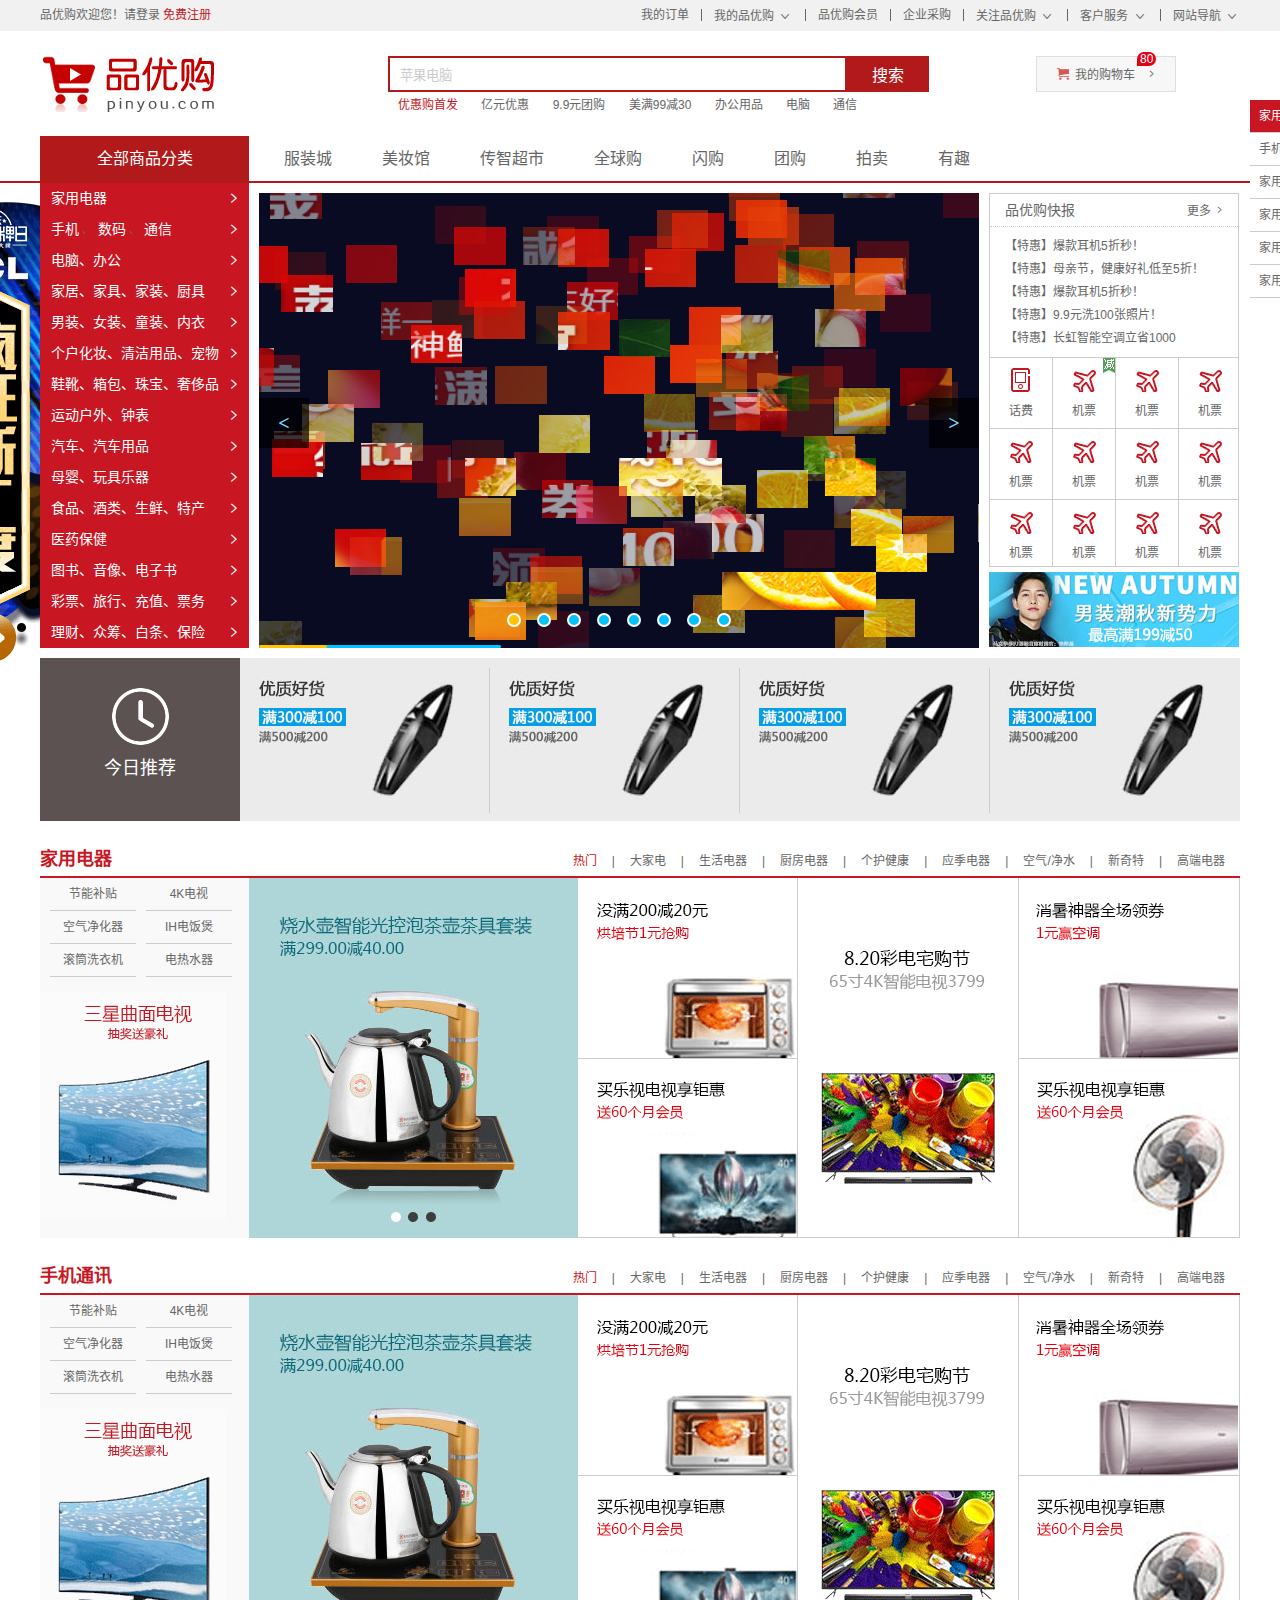
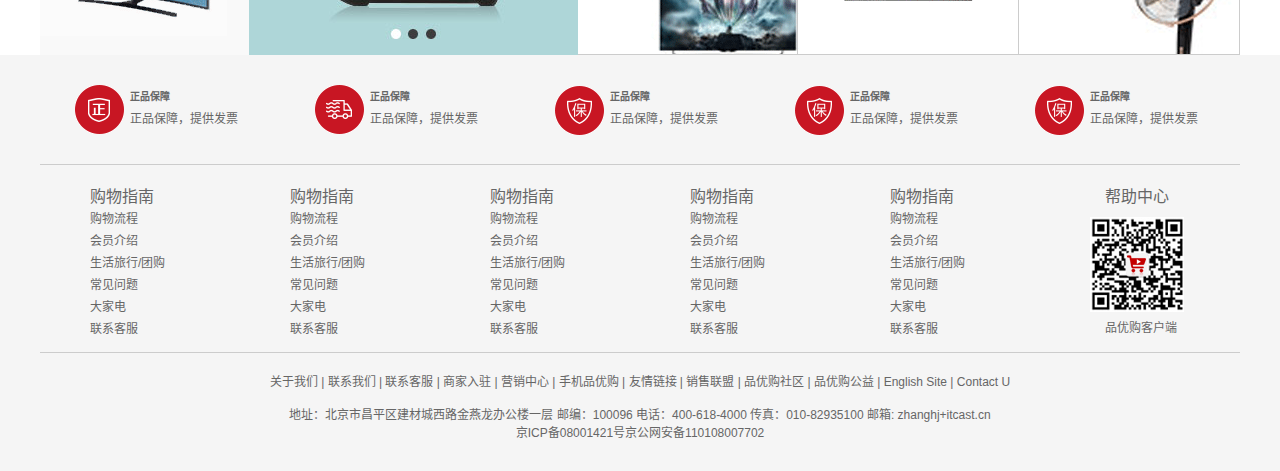
<file: index.html>
<!DOCTYPE html>
<html lang="zh-CN">
<head>
	<meta charset="UTF-8">
	<title>品优购-综合网购首选-正品低价、品质保障、配送及时、轻松购物！</title>
	<meta name="description" content="品优购JD.COM-专业的综合网上购物商城,销售家电、数码通讯、电脑、家居百货、服装服饰、母婴、图书、食品等数万个品牌优质商品.便捷、诚信的服务，为您提供愉悦的网上购物体验!" />
	<meta name="Keywords" content="网上购物,网上商城,手机,笔记本,电脑,MP3,CD,VCD,DV,相机,数码,配件,手表,存储卡,品优购" />
	<!-- 引入facicon.ico网页图标 -->
	<link rel="shortcut icon" href="favicon.ico"  type="image/x-icon"/>    
	<!-- 引入css 初始化的css 文件 -->
	<link rel="stylesheet" href="css/base.css">
	<!-- 引入公共样式的css 文件 -->
	<link rel="stylesheet" href="css/common.css">
	<!-- 引入 首页的css文件 -->
	<link rel="stylesheet" href="css/index.css">
	<!-- 引入JQery的CSS文件 -->
	<link rel="stylesheet" href="css/style.css">
	<!-- 引入 动画JS-->
	<script src="js/animate.js"></script>

	<script type="text/javascript" src="js/main.js"></script>   
	<!-- 引入 JS-->
	<script src="js/index.js"></script>

	  
</head>
<body>
	<!-- 顶部快捷导航start -->
	<div class="shortcut">
		<div class="w">
			<div class="fl">
				<ul>
					<li>品优购欢迎您！ </li>
					<li> 
						<a href="#">请登录</a>
						<a href="register.html" class="style-red">免费注册</a>
					</li>
				</ul>
			</div>
			<div class="fr">
				<ul>
					<li><a href="#">我的订单</a></li>
					<li class="spacer"></li>
					<li>
						<a href="#">我的品优购</a>
						<i class="icomoon"></i>
					</li>
					<li class="spacer"></li>
					<li><a href="#">品优购会员</a></li>
					<li class="spacer"></li>
					<li><a href="#">企业采购</a></li>
					<li class="spacer"></li>
					<li><a href="#">关注品优购</a> <i class="icomoon"></i></li>
					<li class="spacer"></li>
					<li><a href="#">客户服务</a> <i class="icomoon"></i></li>
					<li class="spacer"></li>
					<li><a href="#">网站导航</a> <i class="icomoon"></i></li>
				</ul>
			</div>
		</div>
	</div>
	<!-- 顶部快捷导航end  -->
	<!-- header制作 -->
	<div class="header w">
		<!-- logo -->
		<div class="logo">
			<h1>
				<a href="index.html" title="品优购">品优购</a>
			</h1>
		</div>
		<!-- search -->
		<div class="search">
			<input type="text" class="text" value="苹果电脑" id="ipt">
			<button class="btn">搜索</button>
		</div>
		<!-- hotwrods -->
		<div class="hotwrods">
			<a href="#" class="style-red">优惠购首发</a>
			<a href="#">亿元优惠</a>
			<a href="#">9.9元团购</a>
			<a href="#">美满99减30</a>
			<a href="#">办公用品</a>
			<a href="#">电脑</a>
			<a href="#">通信</a>                         
		</div>
		<div class="shopcar">
			<i class="car"> </i>我的购物车 <i class="arrow">  </i>  
			<i class="count">80</i>
		</div>
	</div>
	<!-- header 结束 -->
	<!-- nav start -->
	<div class="nav">
		<div class="w">
			<div class="dropdown fl">
				<div class="dt"> 全部商品分类 </div>
				<div class="dd">  
					<ul>
						<li class="menu_item"><a href="#">家用电器</a>  <i>  </i>  </li>
						<li class="menu_item">
						    <a href="list.html">手机</a>   、
						    <a href="#">数码</a>   、
						    <a href="#">通信</a>   
							<i>  </i>  
						</li>
						<li class="menu_item"><a href="#">电脑、办公</a>  <i>  </i>  </li>
						<li class="menu_item"><a href="#">家居、家具、家装、厨具</a>  <i>  </i>  </li>
						<li class="menu_item"><a href="#">男装、女装、童装、内衣</a>  <i>  </i>  </li>
						<li class="menu_item"><a href="#">个户化妆、清洁用品、宠物</a>  <i>  </i>  </li>
						<li class="menu_item"><a href="#">鞋靴、箱包、珠宝、奢侈品</a>  <i>  </i>  </li>		
						<li class="menu_item"><a href="#">运动户外、钟表</a>  <i>  </i>  </li>
						<li class="menu_item"><a href="#">汽车、汽车用品</a>  <i>  </i>  </li>
						<li class="menu_item"><a href="#">母婴、玩具乐器</a>  <i>  </i>  </li>
						<li class="menu_item"><a href="#">食品、酒类、生鲜、特产</a>  <i>  </i>  </li>
						<li class="menu_item"><a href="#">医药保健</a>  <i>  </i>  </li>
						<li class="menu_item"><a href="#">图书、音像、电子书</a>  <i> </i>  </li>
						<li class="menu_item"><a href="#">彩票、旅行、充值、票务</a>  <i> </i>  </li>
						<li class="menu_item"><a href="#">理财、众筹、白条、保险</a>  <i>  </i>  </li>
					</ul>
				 </div>
			</div>
			<!-- 右侧导航 -->
			<div class="navitems fl">
				<ul>
					<li><a href="#">服装城</a></li>
					<li><a href="#">美妆馆</a></li>
					<li><a href="#">传智超市</a></li>
					<li><a href="#">全球购</a></li>
					<li><a href="#">闪购</a></li>
					<li><a href="#">团购</a></li>
					<li><a href="#">拍卖</a></li>
					<li><a href="#">有趣</a></li>
				</ul>                                                
			</div>
		</div>
	</div>
	<!-- nav end  -->
    <!-- main 模块 -->
    <div class="w main-ad">
    	<div class="ad-l">
    		<a href="#"><img src="upload/ad-l.png" alt=""></a>
    		<div class="ad-r"></div>
    	</div>


     	 <div class="main">

     	 	 <div class="focus fl" id="focus">
     	 	 	<div class="banner" id="banner1">
				  <div class="banner-view"></div>
				  <div class="banner-btn"></div>
				  <div class="banner-number"></div>
				  <div class="banner-progres"></div>
				</div>

     	 	 </div>
     	 	 <div class="newsflash fr">
     	 	 	<div class="news">
     	 	 		<div class="news-hd">
     	 	 			品优购快报
     	 	 			<a href="#">更多</a>
     	 	 		</div>
     	 	 		<div class="news-bd">
     	 	 			<ul>
     	 	 				<li><a href="#">【特惠】爆款耳机5折秒！</a></li>
     	 	 				<li><a href="#">【特惠】母亲节，健康好礼低至5折！</a></li>
     	 	 				<li><a href="#">【特惠】爆款耳机5折秒！</a></li>
     	 	 				<li><a href="#">【特惠】9.9元洗100张照片！</a></li>
     	 	 				<li><a href="#">【特惠】长虹智能空调立省1000</a></li>
     	 	 			</ul>
     	 	 		</div>
     	 	 	</div>
     	 	 	<div class="lifeservice">
     	 	 		<ul>
  						<li>
  							<a href="#">
  								<i class="service_ico service_ico_huafei"></i>
  								<p>话费</p>
  							</a>
  						</li>
  						<li>
  							<a href="#">
  								<i class="service_ico service_ico_feiji"></i>
  								<p>机票</p>
  							</a>
  							<span class="hot"></span>
  						</li>
  						<li>
  							<a href="#">
  								<i class="service_ico service_ico_feiji"></i>
  								<p>机票</p>
  							</a>
  						</li>
  						<li>
  							<a href="#">
  								<i class="service_ico service_ico_feiji"></i>
  								<p>机票</p>
  							</a>
  						</li>
  						<li>
  							<a href="#">
  								<i class="service_ico service_ico_feiji"></i>
  								<p>机票</p>
  							</a>
  						</li>
  						<li>
  							<a href="#">
  								<i class="service_ico service_ico_feiji"></i>
  								<p>机票</p>
  							</a>
  						</li>
  						<li>
  							<a href="#">
  								<i class="service_ico service_ico_feiji"></i>
  								<p>机票</p>
  							</a>
  						</li>
  						<li>
  							<a href="#">
  								<i class="service_ico service_ico_feiji"></i>
  								<p>机票</p>
  							</a>
  						</li>
  						<li>
  							<a href="#">
  								<i class="service_ico service_ico_feiji"></i>
  								<p>机票</p>
  							</a>
  						</li>
  						<li>
  							<a href="#">
  								<i class="service_ico service_ico_feiji"></i>
  								<p>机票</p>
  							</a>
  						</li>
  						<li>
  							<a href="#">
  								<i class="service_ico service_ico_feiji"></i>
  								<p>机票</p>
  							</a>
  						</li>
  						<li>
  							<a href="#">
  								<i class="service_ico service_ico_feiji"></i>
  								<p>机票</p>
  							</a>
  						</li>
     	 	 		</ul>
     	 	 	</div>
     	 	 	<div class="bargain">
     	 	 		<img src="upload/bargain.jpg" alt="">
     	 	 	</div>
     	 	 </div>
     	 </div>
    </div>

    <!-- 推荐服务模块 start -->
	<div class="recommend w">
		<div class="recom-hd fl">
			<img src="img/clock.png" alt="">
			<h3>今日推荐</h3>
		</div>
		<div class="recom-bd fl">
			<ul>
				<li>
					<a href="#">
						<img src="upload/pic.jpg" alt="">
					</a>
				</li>
				<li>
					<a href="#">
						<img src="upload/pic.jpg" alt="">
					</a>
				</li>
				<li>
					<a href="#">
						<img src="upload/pic.jpg" alt="">
					</a>
				</li>
				<li class="last">
					<a href="#">
						<img src="upload/pic.jpg" alt="">
					</a>
				</li>
				
			</ul>
		</div>
	</div>
    <!-- 推荐服务模块 end -->
	
	<!-- 楼层区 start -->
	<div class="floor">
		<div class="jiadian w">
			<div class="box-hd">
				<h3>家用电器</h3>
				<div class="tab-list">
					<ul>
						<li><a href="#" class="style-red">热门</a>|</li>
						<li><a href="#">大家电</a>|</li>
						<li><a href="#">生活电器</a>|</li>
						<li><a href="#">厨房电器</a>|</li>
						<li><a href="#">个护健康</a>|</li>
						<li><a href="#">应季电器</a>|</li>
						<li><a href="#">空气/净水</a>|</li>
						<li><a href="#">新奇特</a>|</li>
						<li><a href="#">高端电器</a></li>
					</ul>
				</div>
			</div>
			<div class="box-bd">
				<ul class="tab-con">
					<li class="w209">
						<ul class="tab-con-list">
							<li>
								<a href="#">节能补贴</a>
							</li>
							<li>
								<a href="#">4K电视</a>
							</li>
							<li>
								<a href="#">空气净化器</a>
							</li>
							<li>
								<a href="#">IH电饭煲</a>
							</li>
							<li>
								<a href="#">滚筒洗衣机</a>
							</li>
							<li>
								<a href="#">电热水器</a>
							</li>
						</ul>
						<img src="upload/floor-1-1.png" alt="">
					</li>
					<li class="w329">
						<img src="upload/pic1.jpg" alt="">
					</li>
					<li class="w219">
						<div class="tab-con-item">
							<a href="#">
								<img src="upload/floor-1-2.png" alt="">
							</a>
						</div>
						<div class="tab-con-item">
							<a href="#">
								<img src="upload/floor-1-3.png" alt="">
							</a>
						</div>
					</li>
					<li class="w220">
						<div class="tab-con-item">
							<a href="#">
								<img src="upload/floor-1-4.png" alt="">
							</a>
						</div>
					</li>
					<li class="w220">
						<div class="tab-con-item">
							<a href="#">
								<img src="upload/floor-1-5.png" alt="">
							</a>
						</div>
						<div class="tab-con-item">
							<a href="#">
								<img src="upload/floor-1-6.png" alt="">
							</a>
						</div>
					</li>
				</ul>
				<!-- <ul class="tab-con">
					<li>1</li>
					<li>2</li>
					<li>3</li>
					<li>4</li>
					<li>5</li>
				</ul> -->
			</div>
		</div>
		<div class="shouji w">
			<div class="box-hd">
				<h3>手机通讯</h3>
				<div class="tab-list">
					<ul>
						<li><a href="#" class="style-red">热门</a>|</li>
						<li><a href="#">大家电</a>|</li>
						<li><a href="#">生活电器</a>|</li>
						<li><a href="#">厨房电器</a>|</li>
						<li><a href="#">个护健康</a>|</li>
						<li><a href="#">应季电器</a>|</li>
						<li><a href="#">空气/净水</a>|</li>
						<li><a href="#">新奇特</a>|</li>
						<li><a href="#">高端电器</a></li>
					</ul>
				</div>
			</div>
			<div class="box-bd">
				<ul class="tab-con">
					<li class="w209">
						<ul class="tab-con-list">
							<li>
								<a href="#">节能补贴</a>
							</li>
							<li>
								<a href="#">4K电视</a>
							</li>
							<li>
								<a href="#">空气净化器</a>
							</li>
							<li>
								<a href="#">IH电饭煲</a>
							</li>
							<li>
								<a href="#">滚筒洗衣机</a>
							</li>
							<li>
								<a href="#">电热水器</a>
							</li>
						</ul>
						<img src="upload/floor-1-1.png" alt="">
					</li>
					<li class="w329">
						<img src="upload/pic1.jpg" alt="">
					</li>
					<li class="w219">
						<div class="tab-con-item">
							<a href="#">
								<img src="upload/floor-1-2.png" alt="">
							</a>
						</div>
						<div class="tab-con-item">
							<a href="#">
								<img src="upload/floor-1-3.png" alt="">
							</a>
						</div>
					</li>
					<li class="w220">
						<div class="tab-con-item">
							<a href="#">
								<img src="upload/floor-1-4.png" alt="">
							</a>
						</div>
					</li>
					<li class="w220">
						<div class="tab-con-item">
							<a href="#">
								<img src="upload/floor-1-5.png" alt="">
							</a>
						</div>
						<div class="tab-con-item">
							<a href="#">
								<img src="upload/floor-1-6.png" alt="">
							</a>
						</div>
					</li>
				</ul>
				<!-- <ul class="tab-con">
					<li>1</li>
					<li>2</li>
					<li>3</li>
					<li>4</li>
					<li>5</li>
				</ul> -->
			</div>
		</div>
	</div>
	<!-- 楼层区 end -->
	<!-- 固定电梯导航 -->
	<div class="fixedtool">
		<ul>
			<li class="current">家用电器</li>
			<li>手机通讯</li>
			<li>家用电器</li>
			<li>家用电器</li>
			<li>家用电器</li>
			<li>家用电器</li>
		</ul>
	</div>
	<!-- footer start -->
	<div class="footer">
		<div class="w">
			 <!-- mod_service -->
			 <div class="mod_service">
			 	<ul>
			 		<li>
			 			<i class="mod-service-icon mod_service_zheng"></i>
			 			<div class="mod_service_tit">
			 				<h5>正品保障</h5>
			 				<p>正品保障，提供发票</p>
			 			</div>
			 		</li>
			 		<li>
			 			<i class="mod-service-icon mod_service_kuai"></i>
			 			<div class="mod_service_tit">
			 				<h5>正品保障</h5>
			 				<p>正品保障，提供发票</p>
			 			</div>
			 		</li>
			 		<li>
			 			<i class="mod-service-icon mod_service_bao"></i>
			 			<div class="mod_service_tit">
			 				<h5>正品保障</h5>
			 				<p>正品保障，提供发票</p>
			 			</div>
			 		</li>
			 		<li>
			 			<i class="mod-service-icon mod_service_bao"></i>
			 			<div class="mod_service_tit">
			 				<h5>正品保障</h5>
			 				<p>正品保障，提供发票</p>
			 			</div>
			 		</li>
			 		<li>
			 			<i class="mod-service-icon mod_service_bao"></i>
			 			<div class="mod_service_tit">
			 				<h5>正品保障</h5>
			 				<p>正品保障，提供发票</p>
			 			</div>
			 		</li>		
			 	</ul>
			 </div>
			 <!-- mod_help -->
			 <div class="mod_help">
			 	<dl class="mod_help_item">
			 		<dt>购物指南</dt>
			 		<dd> <a href="#">购物流程 </a></dd>
			 		<dd> <a href="#">会员介绍 </a></dd>
			 		<dd> <a href="#">生活旅行/团购 </a></dd>
			 		<dd> <a href="#">常见问题 </a></dd>
			 		<dd> <a href="#">大家电 </a></dd>
			 		<dd> <a href="#">联系客服 </a></dd>
			 	</dl>
			 	<dl class="mod_help_item">
			 		<dt>购物指南</dt>
			 		<dd> <a href="#">购物流程 </a></dd>
			 		<dd> <a href="#">会员介绍 </a></dd>
			 		<dd> <a href="#">生活旅行/团购 </a></dd>
			 		<dd> <a href="#">常见问题 </a></dd>
			 		<dd> <a href="#">大家电 </a></dd>
			 		<dd> <a href="#">联系客服 </a></dd>
			 	</dl>
			 	<dl class="mod_help_item">
			 		<dt>购物指南</dt>
			 		<dd> <a href="#">购物流程 </a></dd>
			 		<dd> <a href="#">会员介绍 </a></dd>
			 		<dd> <a href="#">生活旅行/团购 </a></dd>
			 		<dd> <a href="#">常见问题 </a></dd>
			 		<dd> <a href="#">大家电 </a></dd>
			 		<dd> <a href="#">联系客服 </a></dd>
			 	</dl>
			 	<dl class="mod_help_item">
			 		<dt>购物指南</dt>
			 		<dd> <a href="#">购物流程 </a></dd>
			 		<dd> <a href="#">会员介绍 </a></dd>
			 		<dd> <a href="#">生活旅行/团购 </a></dd>
			 		<dd> <a href="#">常见问题 </a></dd>
			 		<dd> <a href="#">大家电 </a></dd>
			 		<dd> <a href="#">联系客服 </a></dd>
			 	</dl>
			 	<dl class="mod_help_item">
			 		<dt>购物指南</dt>
			 		<dd> <a href="#">购物流程 </a></dd>
			 		<dd> <a href="#">会员介绍 </a></dd>
			 		<dd> <a href="#">生活旅行/团购 </a></dd>
			 		<dd> <a href="#">常见问题 </a></dd>
			 		<dd> <a href="#">大家电 </a></dd>
			 		<dd> <a href="#">联系客服 </a></dd>
			 	</dl>
			 	<dl class="mod_help_item mod_help_app">
			 		<dt>帮助中心</dt>
			 		<dd> 
						<img src="upload/erweima.png" alt="">
						<p>品优购客户端</p>
			 		</dd>	
			 	</dl>
			 </div>

			 <!-- mod_copyright  -->
			 <div class="mod_copyright">
			 	<p class="mod_copyright_links">
			 		关于我们  |  联系我们  |  联系客服  |  商家入驻  |  营销中心  |  手机品优购  |  友情链接  |  销售联盟  |  品优购社区  |  品优购公益  |  English Site  |  Contact U
			 	</p>
			 	<p class="mod_copyright_info">
			 		地址：北京市昌平区建材城西路金燕龙办公楼一层 邮编：100096 电话：400-618-4000 传真：010-82935100 邮箱: zhanghj+itcast.cn  <br>
          京ICP备08001421号京公网安备110108007702
			 	</p>
			 </div>
		</div>
	</div>
	<!-- footer end -->
</body>
</html>
</file>
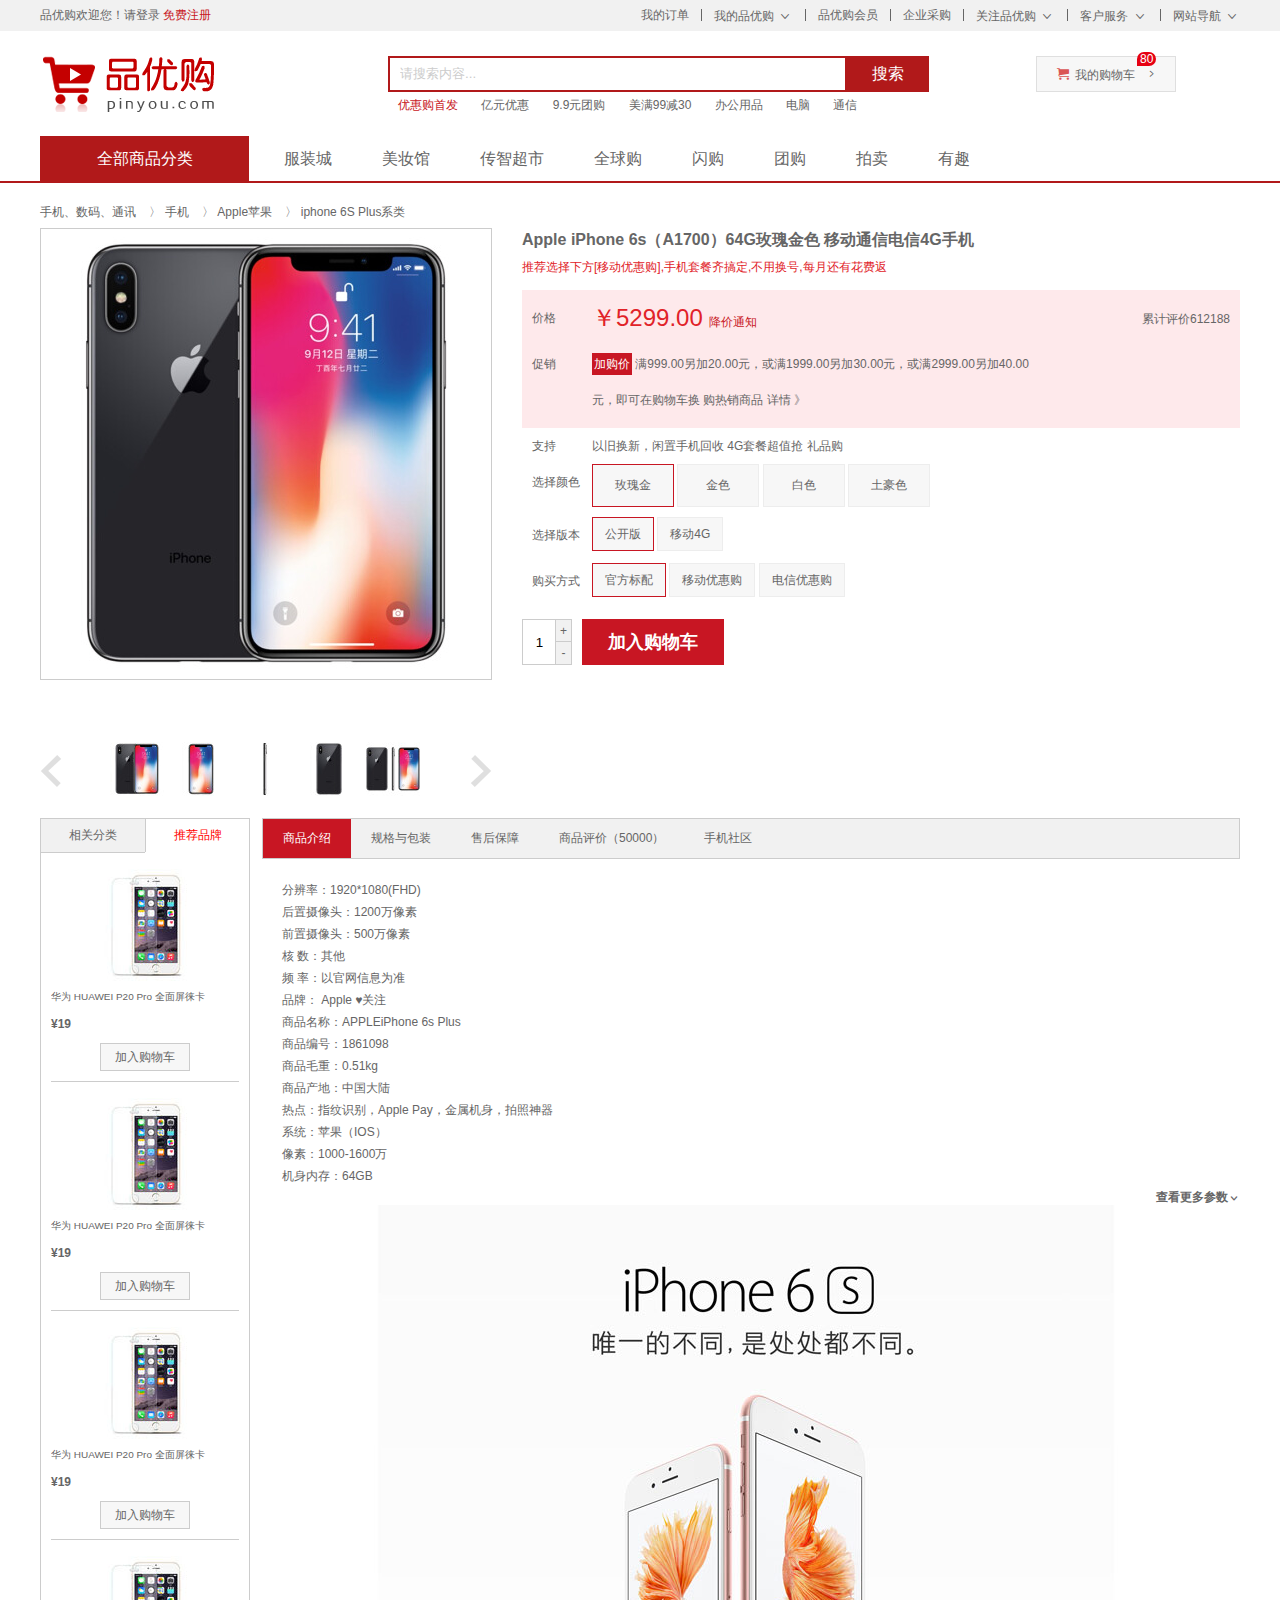
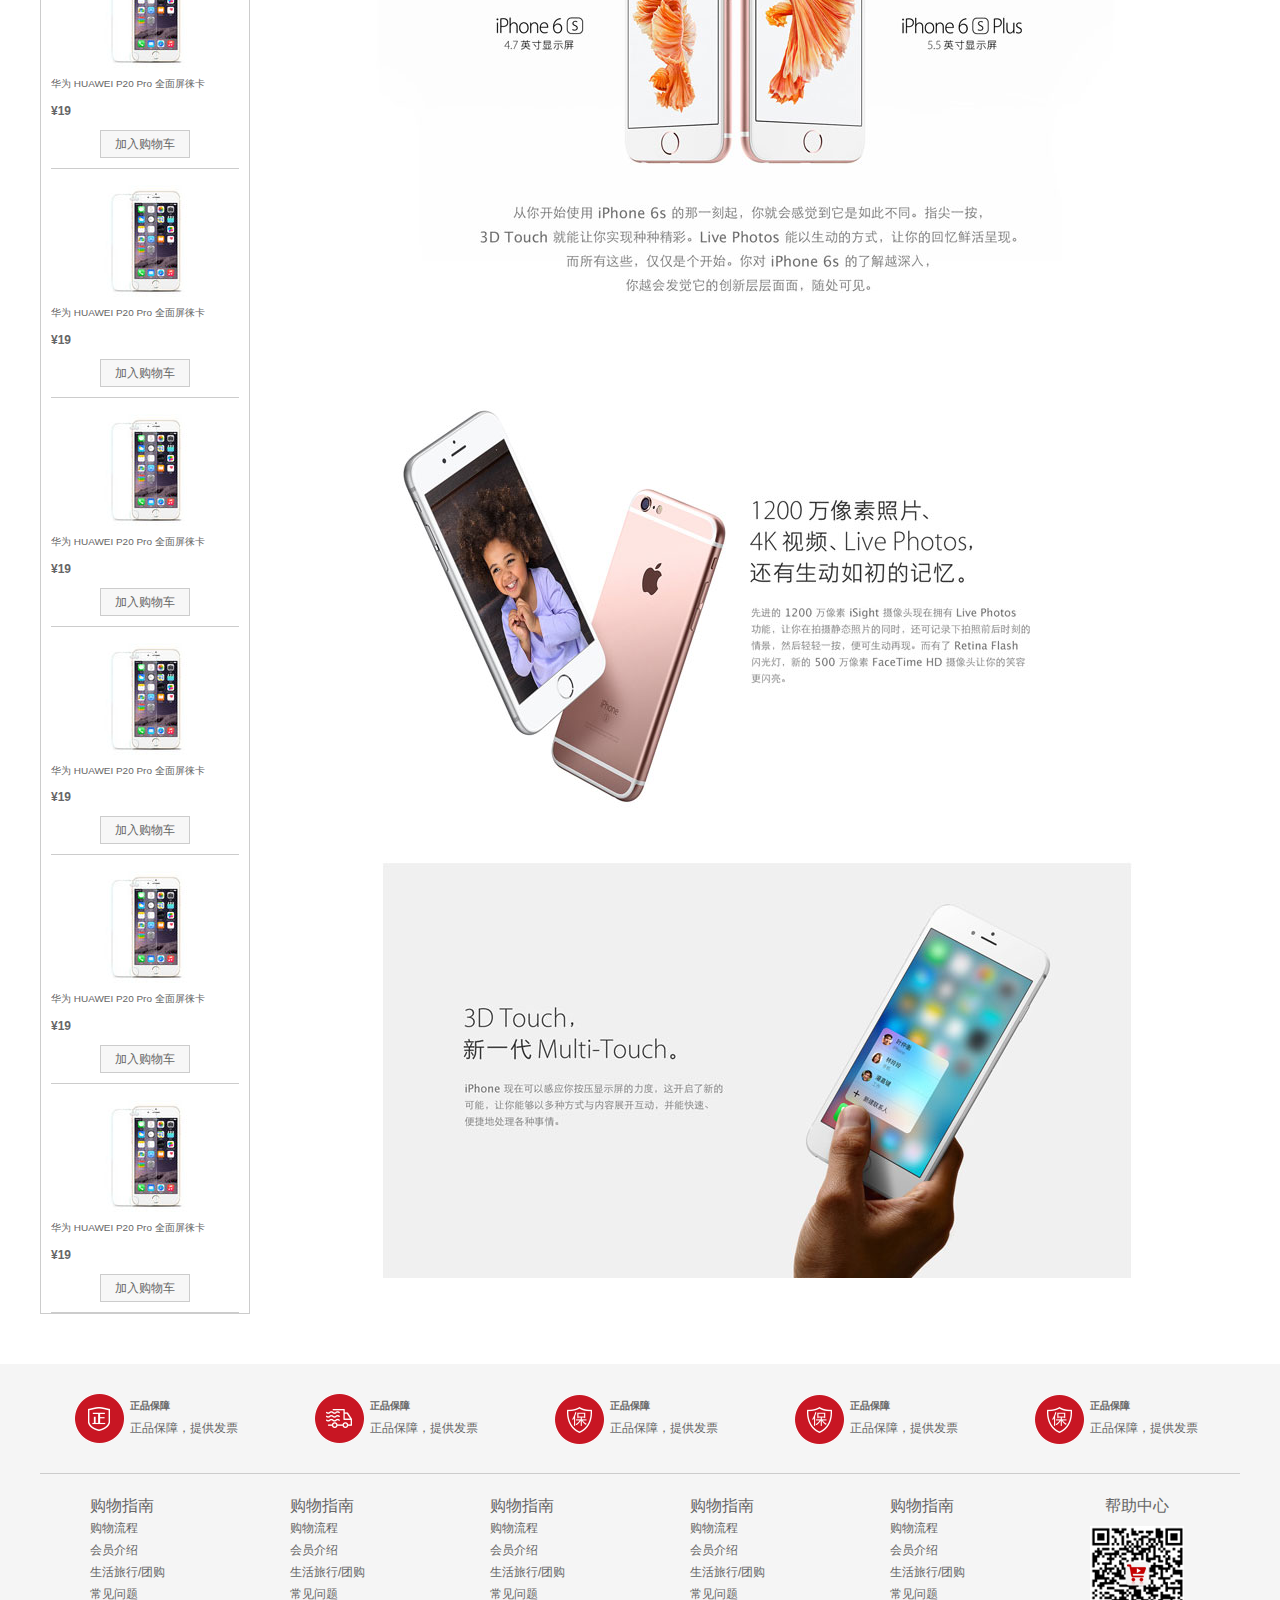
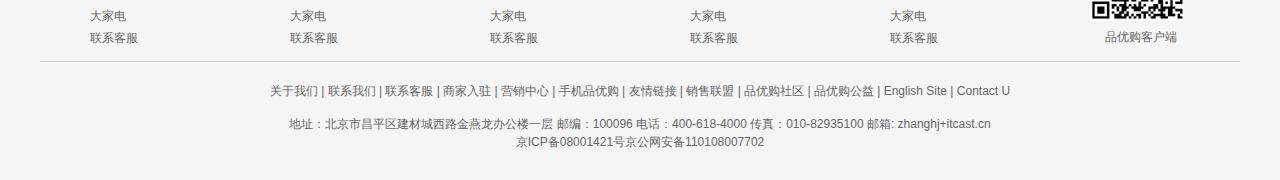
<file: detail.html>
<!DOCTYPE html>
<html lang="en">
<head>
	<meta charset="UTF-8">
	<title>手机详情页！</title>
	<meta name="description" content="品优购JD.COM-专业的综合网上购物商城,销售家电、数码通讯、电脑、家居百货、服装服饰、母婴、图书、食品等数万个品牌优质商品.便捷、诚信的服务，为您提供愉悦的网上购物体验!" />
	<meta name="Keywords" content="网上购物,网上商城,手机,笔记本,电脑,MP3,CD,VCD,DV,相机,数码,配件,手表,存储卡,品优购" />
	<!-- 引入facicon.ico网页图标 -->
	<link rel="shortcut icon" href="favicon.ico"  type="image/x-icon"/> 
	<!-- 引入css 初始化的css 文件 -->
	<link rel="stylesheet" href="css/base.css">
	<!-- 引入公共样式的css 文件 -->
	<link rel="stylesheet" href="css/common.css">
	<!-- 引入详情页面的css文件 -->
	<link rel="stylesheet" href="css/detail.css">
	<!--引入 JS-->
	<script src="js/detail.js"></script>
</head>
<body>
	<!-- 顶部快捷导航start -->
	<div class="shortcut">
		<div class="w">
			<div class="fl">
				<ul>
					<li>品优购欢迎您！ </li>
					<li> 
						<a href="#">请登录</a>
						<a href="#" class="style-red">免费注册</a>
					</li>
				</ul>
			</div>
			<div class="fr">
				<ul>
					<li><a href="#">我的订单</a></li>
					<li class="spacer"></li>
					<li>
						<a href="#">我的品优购</a>
						<i class="icomoon"></i>
					</li>
					<li class="spacer"></li>
					<li><a href="#">品优购会员</a></li>
					<li class="spacer"></li>
					<li><a href="#">企业采购</a></li>
					<li class="spacer"></li>
					<li><a href="#">关注品优购</a> <i class="icomoon"></i></li>
					<li class="spacer"></li>
					<li><a href="#">客户服务</a> <i class="icomoon"></i></li>
					<li class="spacer"></li>
					<li><a href="#">网站导航</a> <i class="icomoon"></i></li>
				</ul>
			</div>
		</div>
	</div>
	<!-- 顶部快捷导航end  -->
	<!-- header制作 -->
	<div class="header w">
		<!-- logo -->
		<div class="logo">
			<h1>
				<a href="index.html" title="品优购">品优购</a>
			</h1>
		</div>
		<!-- search -->
		<div class="search">
			<input type="text" class="text" value="请搜索内容...">
			<button class="btn">搜索</button>
		</div>
		<!-- hotwrods -->
		<div class="hotwrods">
			<a href="#" class="style-red">优惠购首发</a>
			<a href="#">亿元优惠</a>
			<a href="#">9.9元团购</a>
			<a href="#">美满99减30</a>
			<a href="#">办公用品</a>
			<a href="#">电脑</a>
			<a href="#">通信</a>                         
		</div>
		<div class="shopcar">
			<i class="car"> </i>我的购物车 <i class="arrow">  </i>  
			<i class="count">80</i>
		</div>
	</div>
	<!-- header 结束 -->
	<!-- nav start -->
	<div class="nav">
		<div class="w">
			<div class="dropdown fl">
				<div class="dt"> 全部商品分类 </div>
				<div class="dd" style="display: none;">  
					<ul>
						<li class="menu_item"><a href="#">家用电器</a>  <i>  </i>  </li>
						<li class="menu_item">
						    <a href="list.html">手机</a>   、
						    <a href="#">数码</a>   、
						    <a href="#">通信</a>   
							<i>  </i>  
						</li>
						<li class="menu_item"><a href="#">电脑、办公</a>  <i>  </i>  </li>
						<li class="menu_item"><a href="#">家居、家具、家装、厨具</a>  <i>  </i>  </li>
						<li class="menu_item"><a href="#">男装、女装、童装、内衣</a>  <i>  </i>  </li>
						<li class="menu_item"><a href="#">个户化妆、清洁用品、宠物</a>  <i>  </i>  </li>
						<li class="menu_item"><a href="#">鞋靴、箱包、珠宝、奢侈品</a>  <i>  </i>  </li>		
						<li class="menu_item"><a href="#">运动户外、钟表</a>  <i>  </i>  </li>
						<li class="menu_item"><a href="#">汽车、汽车用品</a>  <i>  </i>  </li>
						<li class="menu_item"><a href="#">母婴、玩具乐器</a>  <i>  </i>  </li>
						<li class="menu_item"><a href="#">食品、酒类、生鲜、特产</a>  <i>  </i>  </li>
						<li class="menu_item"><a href="#">医药保健</a>  <i>  </i>  </li>
						<li class="menu_item"><a href="#">图书、音像、电子书</a>  <i> </i>  </li>
						<li class="menu_item"><a href="#">彩票、旅行、充值、票务</a>  <i> </i>  </li>
						<li class="menu_item"><a href="#">理财、众筹、白条、保险</a>  <i>  </i>  </li>
					</ul>
				 </div>
			</div>
			<!-- 右侧导航 -->
			<div class="navitems fl">
				<ul>
					<li><a href="#">服装城</a></li>
					<li><a href="#">美妆馆</a></li>
					<li><a href="#">传智超市</a></li>
					<li><a href="#">全球购</a></li>
					<li><a href="#">闪购</a></li>
					<li><a href="#">团购</a></li>
					<li><a href="#">拍卖</a></li>
					<li><a href="#">有趣</a></li>
				</ul>                                                
			</div>
		</div>
	</div>
	<!-- nav end -->

	<!-- 详情页内容部分	 -->
	<div class="de_container w">
		<!-- 面包屑导航 -->
		<div class="crumb_wrap">
			<a href="#">手机、数码、通讯</a>   
			〉  <a href="#">手机   </a>
			〉  <a href="#">Apple苹果   </a>
			〉  <a href="#">iphone 6S Plus系类</a> 
		</div>
		<!-- 产品介绍模块 -->
		<div class="product_intro clearfix" id="product_intro">
			<!-- 预览区域 -->
			<div class="preview_wrap fl">
				<div class="preview_img" id="preview_img">
					<img src="upload/iphoneX1.jpg" alt="" id="bigImg">
					<div id="mask" class="mask"></div>
				</div>
				<div class="bigBox" id="bigBox">
					<img src="upload/bigImg1.jpg" id="bigBox_img" class="bigBox_img"/>
				</div>
				<div class="preview_list">
					<a href="javascript:;" class="arrow_prev" id="arrow_prev"></a>
					<a href="javascript:;" class="arrow_next" id="arrow_next"></a>
					 <ul class="list_item" id="list_item">
					 	<li>
					 		<img src="upload/small-iphoneX1.jpg" alt="">
					 	</li>
					 	<li>
					 		<img src="upload/small-iphoneX2.jpg" alt="">
					 	</li>
					 	<li>
					 		<img src="upload/small-iphoneX3.jpg" alt="">
					 	</li>
					 	<li>
					 		<img src="upload/small-iphoneX4.jpg" alt="">
					 	</li>
					 	<li>
					 		<img src="upload/small-iphoneX5.jpg" alt="">
					 	</li>
					 </ul>
				</div>
			</div>
			<!-- 产品详细信息 -->
			<div class="itemInfo_wrap fr">
				<div class="sku_name">
					Apple iPhone 6s（A1700）64G玫瑰金色 移动通信电信4G手机
				</div>
				<div class="news">
					推荐选择下方[移动优惠购],手机套餐齐搞定,不用换号,每月还有花费返
				</div>
				<div class="summary">
					<dl class="summary_price">
						<dt>价格</dt>
						<dd>
						<i class="price">￥5299.00 </i>

						<a href="#">降价通知</a>

						<div class="remark">累计评价612188</div>

						</dd>
					</dl>
					<dl class="summary_promotion">
						<dt>促销</dt>
						<dd>
							<em>加购价</em>
						满999.00另加20.00元，或满1999.00另加30.00元，或满2999.00另加40.00元，即可在购物车换
						购热销商品  详情 》

						</dd>
					</dl>
					<dl class="summary_support">
						<dt>支持</dt>
						<dd>以旧换新，闲置手机回收  4G套餐超值抢  礼品购</dd>
					</dl>
					<dl class="choose_color">
						<dt>选择颜色</dt>
						<dd>
							<a href="javascript:;" class="current">玫瑰金</a>
							<a href="javascript:;">金色</a>
							<a href="javascript:;">白色</a>
							<a href="javascript:;">土豪色</a>
						</dd>
					</dl>
					<dl class="choose_version">
						<dt>选择版本</dt>
						<dd>
							<a href="javascript:;" class="current">公开版</a>
							<a href="javascript:;">移动4G</a>
						</dd>
					</dl>
					<dl class="choose_type">
						<dt>购买方式</dt>
						<dd>
							<a href="javascript:;" class="current">官方标配</a>
							<a href="javascript:;">移动优惠购</a>
							<a href="javascript:;">电信优惠购</a>
						</dd>
					</dl>
					<div class="choose_btns">
						<div class="choose_amount" id="choose_amount">
							<input type="text" value="1">
							<a href="javascript:;" class="add">+</a>
							<a href="javascript:;" class="reduce">-</a>
						</div>
						<a href="#" class="addcar">加入购物车</a>
					</div>
				</div>
			</div>
		</div> 


		<!-- 产品细节模块 product_detail	 -->
		<div class="product_detail clearfix">	
			<!-- aside -->
			<div class="aside fl">
				<div class="tab_list" id="tab_list">
					<ul>
						<li class="first_tab ">相关分类</li>
						<li class="second_tab current">推荐品牌</li>
					</ul>
				</div>
				<div class="tab_con" id="tab_con">
					<ul>
						<li>
							<img src="upload/aside_img.jpg" alt="">
							<h5>华为 HUAWEI P20 Pro 全面屏徕卡</h5>
							<div class="aside_price">¥19</div>
							<a href="#" class="as_addcar">加入购物车</a>
						</li>
						<li>
							<img src="upload/aside_img.jpg" alt="">
							<h5>华为 HUAWEI P20 Pro 全面屏徕卡</h5>
							<div class="aside_price">¥19</div>
							<a href="#" class="as_addcar">加入购物车</a>
						</li>
						<li>
							<img src="upload/aside_img.jpg" alt="">
							<h5>华为 HUAWEI P20 Pro 全面屏徕卡</h5>
							<div class="aside_price">¥19</div>
							<a href="#" class="as_addcar">加入购物车</a>
						</li>
						<li>
							<img src="upload/aside_img.jpg" alt="">
							<h5>华为 HUAWEI P20 Pro 全面屏徕卡</h5>
							<div class="aside_price">¥19</div>
							<a href="#" class="as_addcar">加入购物车</a>
						</li>
						<li>
							<img src="upload/aside_img.jpg" alt="">
							<h5>华为 HUAWEI P20 Pro 全面屏徕卡</h5>
							<div class="aside_price">¥19</div>
							<a href="#" class="as_addcar">加入购物车</a>
						</li>
						<li>
							<img src="upload/aside_img.jpg" alt="">
							<h5>华为 HUAWEI P20 Pro 全面屏徕卡</h5>
							<div class="aside_price">¥19</div>
							<a href="#" class="as_addcar">加入购物车</a>
						</li>
						<li>
							<img src="upload/aside_img.jpg" alt="">
							<h5>华为 HUAWEI P20 Pro 全面屏徕卡</h5>
							<div class="aside_price">¥19</div>
							<a href="#" class="as_addcar">加入购物车</a>
						</li>
						<li>
							<img src="upload/aside_img.jpg" alt="">
							<h5>华为 HUAWEI P20 Pro 全面屏徕卡</h5>
							<div class="aside_price">¥19</div>
							<a href="#" class="as_addcar">加入购物车</a>
						</li>
						<li>
							<img src="upload/aside_img.jpg" alt="">
							<h5>华为 HUAWEI P20 Pro 全面屏徕卡</h5>
							<div class="aside_price">¥19</div>
							<a href="#" class="as_addcar">加入购物车</a>
						</li>
				
				
					</ul>
					<ul class="hide">
						<li>马老师好帅啊</li>
						<li>嘿呀嘿呀</li>
						<li>说的是啊是啊</li>
						<li>我也觉得好对啊</li>
						<li>哈哈哈哈</li>
						<li>哈哈哈哈</li>
						<li>哈哈哈哈</li>
						<li>哈哈哈哈</li>
						<li>哈哈哈哈</li>
						<li>哈哈哈哈</li>
						<li>哈哈哈哈</li>
						<li>哈哈哈哈</li>
						<li>哈哈哈哈</li>
						<li>哈哈哈哈</li>
						<li>哈哈哈哈</li>
						<li>哈哈哈哈</li>
						<li>哈哈哈哈</li>
						<li>哈哈哈哈</li>
					</ul>
				</div>
			</div>
			<!-- detail -->
			<div class="detail fr">
				<div class="detail_tab_list">
					<ul>
						<li class="current">商品介绍</li>
						<li>规格与包装</li>
						<li>售后保障</li>
						<li>商品评价（50000）</li>
						<li>手机社区</li>
					</ul>
				</div>
				<div class="detail_tab_con">
					<div class="item">
						<ul class="item_info">
							<li>分辨率：1920*1080(FHD)</li>
							<li>后置摄像头：1200万像素</li>
							<li>前置摄像头：500万像素</li>
							<li>核      数：其他</li>
							<li>频      率：以官网信息为准</li>
							<li>品牌： Apple ♥关注</li>
							<li>商品名称：APPLEiPhone 6s Plus</li>
							<li>商品编号：1861098</li>
							<li>商品毛重：0.51kg</li>
							<li>商品产地：中国大陆</li>
							<li>热点：指纹识别，Apple Pay，金属机身，拍照神器</li>
							<li>系统：苹果（IOS）</li>
							<li>像素：1000-1600万</li>
							<li>机身内存：64GB</li>
						</ul>
						<p> 
							<a href="#" class="more">查看更多参数</a>
						</p>
						<img src="upload/detail_img1.jpg" alt="">
						<img src="upload/detail_img2.jpg" alt="">
						<img src="upload/detail_img3.jpg" alt="">
					</div>
					<!-- 
					<div class="item">规格与包装</div>
					<div class="item">售后保障</div> 
					-->
				</div>
			</div>
		</div>

	</div>	
	<!-- 详情页内容部分	 -->

	<!-- footer start -->
	<div class="footer">
		<div class="w">
			 <!-- mod_service -->
			 <div class="mod_service">
			 	<ul>
			 		<li>
			 			<i class="mod-service-icon mod_service_zheng"></i>
			 			<div class="mod_service_tit">
			 				<h5>正品保障</h5>
			 				<p>正品保障，提供发票</p>
			 			</div>
			 		</li>
			 		<li>
			 			<i class="mod-service-icon mod_service_kuai"></i>
			 			<div class="mod_service_tit">
			 				<h5>正品保障</h5>
			 				<p>正品保障，提供发票</p>
			 			</div>
			 		</li>
			 		<li>
			 			<i class="mod-service-icon mod_service_bao"></i>
			 			<div class="mod_service_tit">
			 				<h5>正品保障</h5>
			 				<p>正品保障，提供发票</p>
			 			</div>
			 		</li>
			 		<li>
			 			<i class="mod-service-icon mod_service_bao"></i>
			 			<div class="mod_service_tit">
			 				<h5>正品保障</h5>
			 				<p>正品保障，提供发票</p>
			 			</div>
			 		</li>
			 		<li>
			 			<i class="mod-service-icon mod_service_bao"></i>
			 			<div class="mod_service_tit">
			 				<h5>正品保障</h5>
			 				<p>正品保障，提供发票</p>
			 			</div>
			 		</li>		
			 	</ul>
			 </div>
			 <!-- mod_help -->
			 <div class="mod_help">
			 	<dl class="mod_help_item">
			 		<dt>购物指南</dt>
			 		<dd> <a href="#">购物流程 </a></dd>
			 		<dd> <a href="#">会员介绍 </a></dd>
			 		<dd> <a href="#">生活旅行/团购 </a></dd>
			 		<dd> <a href="#">常见问题 </a></dd>
			 		<dd> <a href="#">大家电 </a></dd>
			 		<dd> <a href="#">联系客服 </a></dd>
			 	</dl>
			 	<dl class="mod_help_item">
			 		<dt>购物指南</dt>
			 		<dd> <a href="#">购物流程 </a></dd>
			 		<dd> <a href="#">会员介绍 </a></dd>
			 		<dd> <a href="#">生活旅行/团购 </a></dd>
			 		<dd> <a href="#">常见问题 </a></dd>
			 		<dd> <a href="#">大家电 </a></dd>
			 		<dd> <a href="#">联系客服 </a></dd>
			 	</dl>
			 	<dl class="mod_help_item">
			 		<dt>购物指南</dt>
			 		<dd> <a href="#">购物流程 </a></dd>
			 		<dd> <a href="#">会员介绍 </a></dd>
			 		<dd> <a href="#">生活旅行/团购 </a></dd>
			 		<dd> <a href="#">常见问题 </a></dd>
			 		<dd> <a href="#">大家电 </a></dd>
			 		<dd> <a href="#">联系客服 </a></dd>
			 	</dl>
			 	<dl class="mod_help_item">
			 		<dt>购物指南</dt>
			 		<dd> <a href="#">购物流程 </a></dd>
			 		<dd> <a href="#">会员介绍 </a></dd>
			 		<dd> <a href="#">生活旅行/团购 </a></dd>
			 		<dd> <a href="#">常见问题 </a></dd>
			 		<dd> <a href="#">大家电 </a></dd>
			 		<dd> <a href="#">联系客服 </a></dd>
			 	</dl>
			 	<dl class="mod_help_item">
			 		<dt>购物指南</dt>
			 		<dd> <a href="#">购物流程 </a></dd>
			 		<dd> <a href="#">会员介绍 </a></dd>
			 		<dd> <a href="#">生活旅行/团购 </a></dd>
			 		<dd> <a href="#">常见问题 </a></dd>
			 		<dd> <a href="#">大家电 </a></dd>
			 		<dd> <a href="#">联系客服 </a></dd>
			 	</dl>
			 	<dl class="mod_help_item mod_help_app">
			 		<dt>帮助中心</dt>
			 		<dd> 
						<img src="upload/erweima.png" alt="">
						<p>品优购客户端</p>
			 		</dd>	
			 	</dl>
			 </div>

			 <!-- mod_copyright  -->
			 <div class="mod_copyright">
			 	<p class="mod_copyright_links">
			 		关于我们  |  联系我们  |  联系客服  |  商家入驻  |  营销中心  |  手机品优购  |  友情链接  |  销售联盟  |  品优购社区  |  品优购公益  |  English Site  |  Contact U
			 	</p>
			 	<p class="mod_copyright_info">
			 		地址：北京市昌平区建材城西路金燕龙办公楼一层 邮编：100096 电话：400-618-4000 传真：010-82935100 邮箱: zhanghj+itcast.cn  <br>
          京ICP备08001421号京公网安备110108007702
			 	</p>
			 </div>
		</div>
	</div>
	<!-- footer end -->
</body>
</html>
</file>
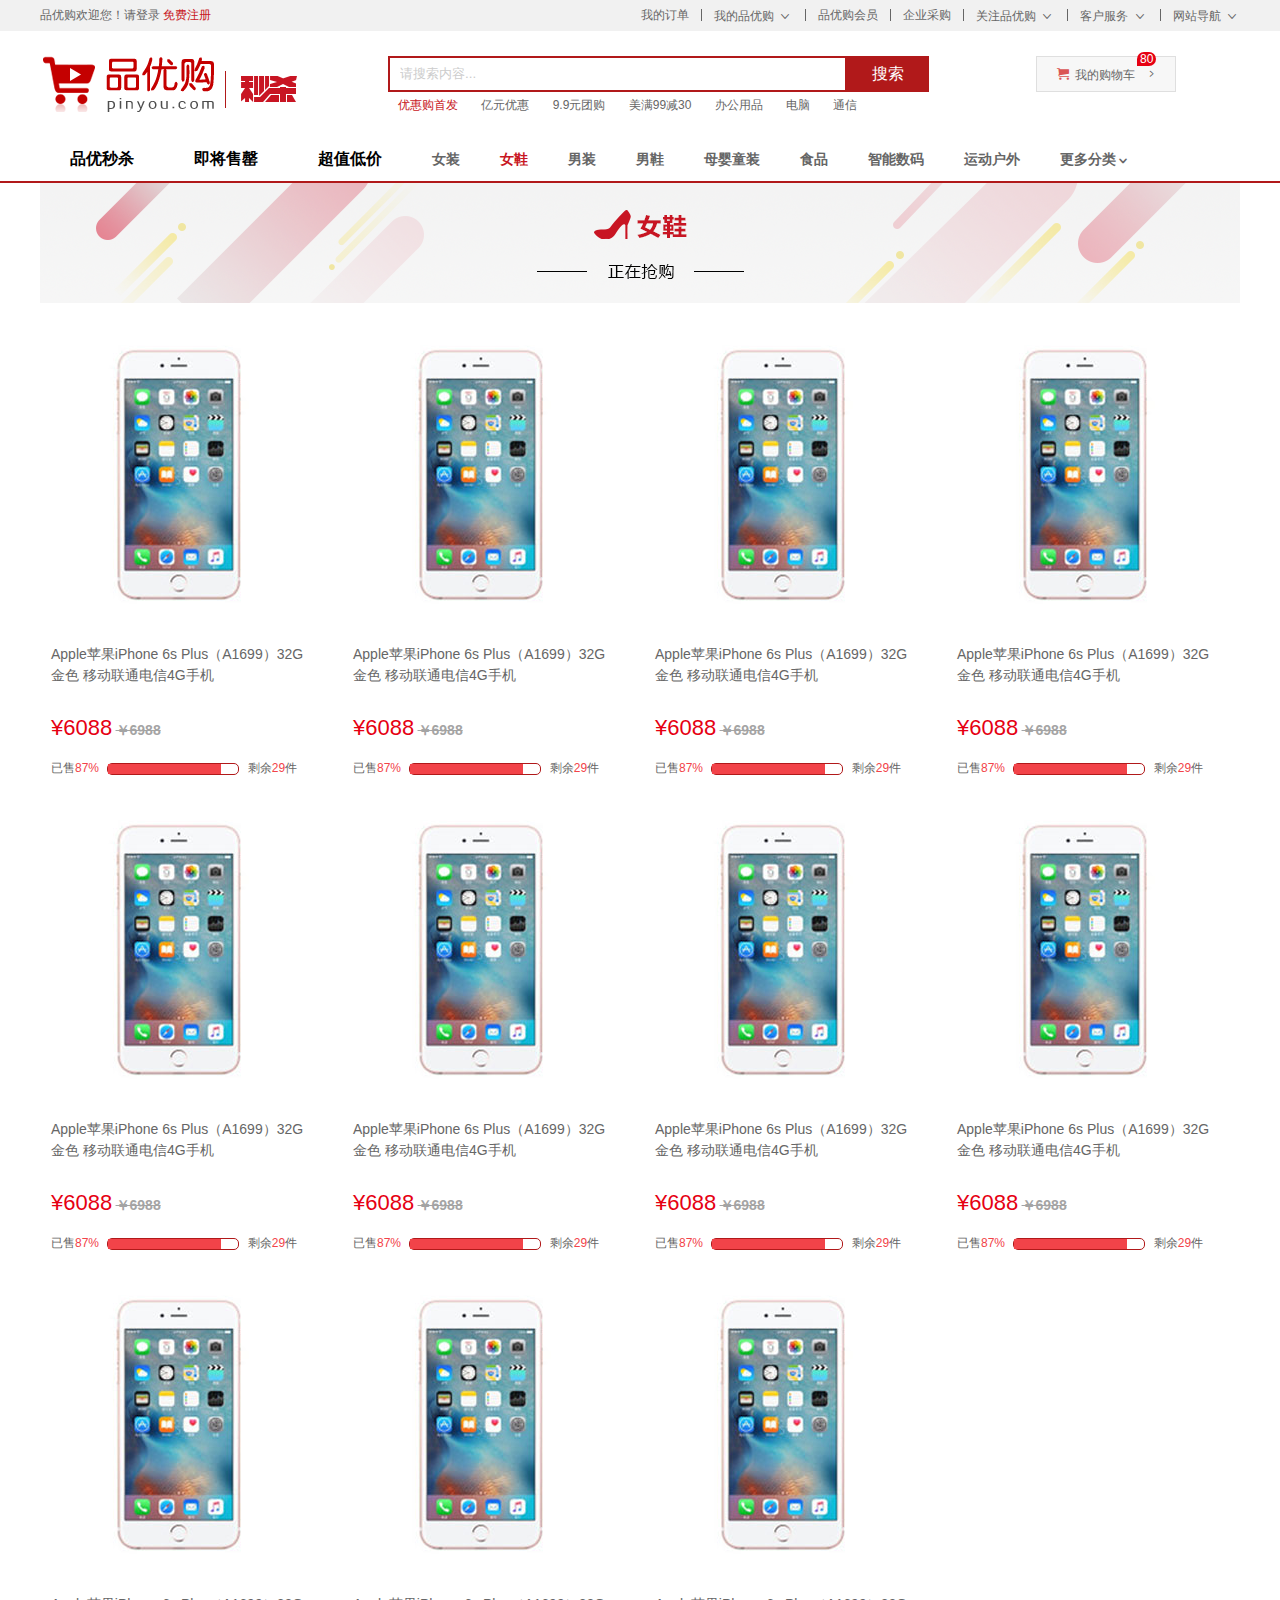
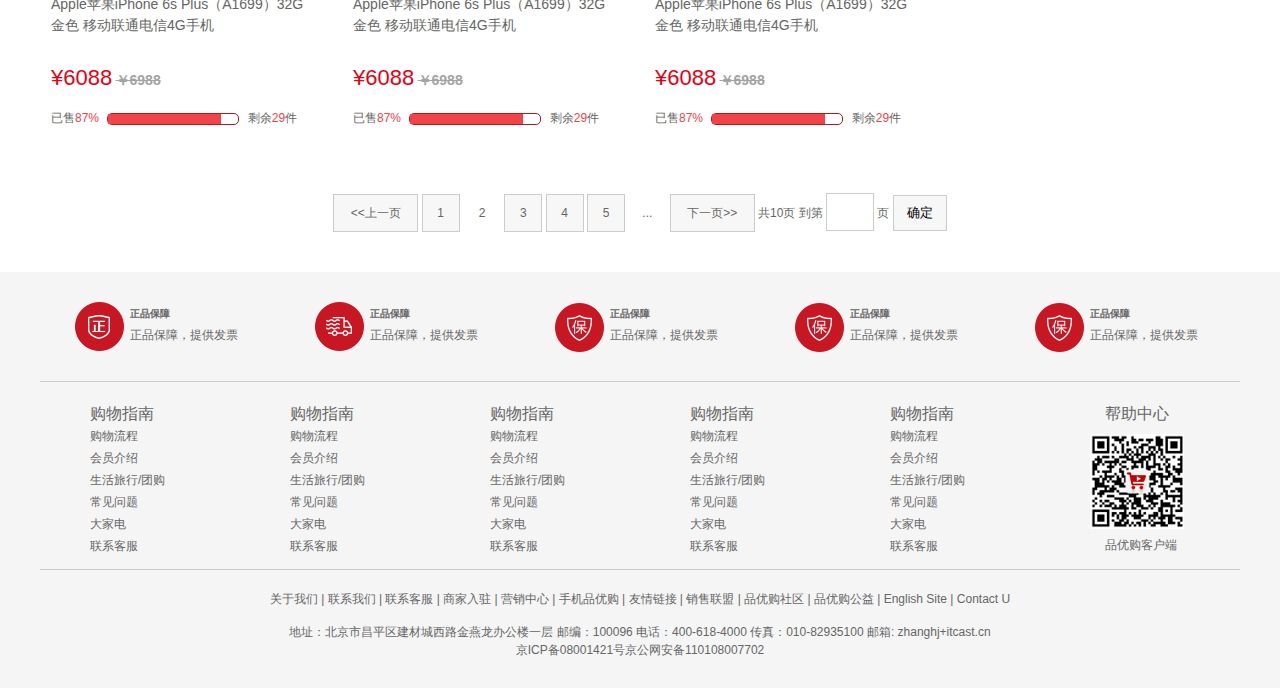
<file: list.html>
<!DOCTYPE html>
<html lang="en">
<head>
	<meta charset="UTF-8">
	<title>列表页-手机页面！</title>
	<meta name="description" content="品优购JD.COM-专业的综合网上购物商城,销售家电、数码通讯、电脑、家居百货、服装服饰、母婴、图书、食品等数万个品牌优质商品.便捷、诚信的服务，为您提供愉悦的网上购物体验!" />
	<meta name="Keywords" content="网上购物,网上商城,手机,笔记本,电脑,MP3,CD,VCD,DV,相机,数码,配件,手表,存储卡,品优购" />
	<!-- 引入facicon.ico网页图标 -->
	<link rel="shortcut icon" href="favicon.ico"  type="image/x-icon"/>    
	<!-- 引入css 初始化的css 文件 -->
	<link rel="stylesheet" href="css/base.css">
	<!-- 引入公共样式的css 文件 -->
	<link rel="stylesheet" href="css/common.css">
	<!-- 引入 列表页面的css文件 -->
	<link rel="stylesheet" href="css/list.css">
</head>
<body>
	<!-- 顶部快捷导航start -->
	<div class="shortcut">
		<div class="w">
			<div class="fl">
				<ul>
					<li>品优购欢迎您！ </li>
					<li> 
						<a href="#">请登录</a>
						<a href="#" class="style-red">免费注册</a>
					</li>
				</ul>
			</div>
			<div class="fr">
				<ul>
					<li><a href="#">我的订单</a></li>
					<li class="spacer"></li>
					<li>
						<a href="#">我的品优购</a>
						<i class="icomoon"></i>
					</li>
					<li class="spacer"></li>
					<li><a href="#">品优购会员</a></li>
					<li class="spacer"></li>
					<li><a href="#">企业采购</a></li>
					<li class="spacer"></li>
					<li><a href="#">关注品优购</a> <i class="icomoon"></i></li>
					<li class="spacer"></li>
					<li><a href="#">客户服务</a> <i class="icomoon"></i></li>
					<li class="spacer"></li>
					<li><a href="#">网站导航</a> <i class="icomoon"></i></li>
				</ul>
			</div>
		</div>
	</div>
	<!-- 顶部快捷导航end  -->
	<!-- header制作 -->
	<div class="header w">
		<!-- logo -->
		<div class="logo">
			<h1>
				<a href="index.html" title="品优购">品优购</a>
			</h1>
		</div>
		<!-- sk  -->
		<div class="sk">
			<img src="upload/sk.png" alt="">
		</div>
		<!-- search -->
		<div class="search">
			<input type="text" class="text" value="请搜索内容...">
			<button class="btn">搜索</button>
		</div>
		<!-- hotwrods -->
		<div class="hotwrods">
			<a href="#" class="style-red">优惠购首发</a>
			<a href="#">亿元优惠</a>
			<a href="#">9.9元团购</a>
			<a href="#">美满99减30</a>
			<a href="#">办公用品</a>
			<a href="#">电脑</a>
			<a href="#">通信</a>                         
		</div>
		<div class="shopcar">
			<i class="car"> </i>我的购物车 <i class="arrow">  </i>  
			<i class="count">80</i>
		</div>
	</div>
	<!-- header 结束 -->
	<!-- nav start -->
	<div class="nav">
		<div class="w">
			<div class="sk_list fl">
				<ul>
					<li><a href="#">品优秒杀</a></li>
					<li><a href="">即将售罄</a></li>
					<li><a href="">超值低价</a></li>
				</ul>
			</div>
			<div class="sk_con fl">
				<ul>
					<li><a href="#">女装</a></li>
					<li><a href="#" class="style-red">女鞋</a></li>
					<li><a href="#">男装</a></li>
					<li><a href="#">男鞋</a></li>
					<li><a href="#">母婴童装</a></li>
					<li><a href="#">食品</a></li>
					<li><a href="#">智能数码</a></li>
					<li><a href="#">运动户外</a></li>
					<li><a href="#">更多分类</a></li>
				</ul>

			</div>
		</div>
	</div>
	<!-- nav end  -->
	
    <!-- 列表页的内容区域 -->
	<div class="sk_container w">
		<div class="sk_hd">
			<img src="upload/bg_03.png" alt="">
		</div>
		<div class="sk_bd clearfix">
		  <ul>
		  	 <li class="sk_goods">
		  	 	 <a href="detail.html">
		  	 	 	<img src="upload/mobile.jpg" alt="">
		  	 	 <h5 class="sk_goods_title">Apple苹果iPhone 6s Plus（A1699）32G 金色 移动联通电信4G手机</h5>
		  	 	 </a>
		  	 	 <p class="sk_goods_price"><em>¥6088</em> <del>￥6988</del></p>
		  	 	 <div class="sk_goods_progress">
		  	 	 	已售<i>87%</i>
  					<div class="bar">
  						<div class="bar_in"></div>
  					</div>
  					剩余<em>29</em>件
		  	 	 </div>
		  	 	 <a href="#" class="sk_goods_buy">立即抢购</a>

		  	 </li>
		  	 <li class="sk_goods">
		  	 	 <img src="upload/mobile.jpg" alt="">
		  	 	 <h5 class="sk_goods_title">Apple苹果iPhone 6s Plus（A1699）32G 金色 移动联通电信4G手机</h5>
		  	 	 <p class="sk_goods_price"><em>¥6088</em> <del>￥6988</del></p>
		  	 	 <div class="sk_goods_progress">
		  	 	 	已售<i>87%</i>
  					<div class="bar">
  						<div class="bar_in"></div>
  					</div>
  					剩余<em>29</em>件
		  	 	 </div>
		  	 	 <a href="#" class="sk_goods_buy">立即抢购</a>

		  	 </li>
		  	 <li class="sk_goods">
		  	 	 <img src="upload/mobile.jpg" alt="">
		  	 	 <h5 class="sk_goods_title">Apple苹果iPhone 6s Plus（A1699）32G 金色 移动联通电信4G手机</h5>
		  	 	 <p class="sk_goods_price"><em>¥6088</em> <del>￥6988</del></p>
		  	 	 <div class="sk_goods_progress">
		  	 	 	已售<i>87%</i>
  					<div class="bar">
  						<div class="bar_in"></div>
  					</div>
  					剩余<em>29</em>件
		  	 	 </div>
		  	 	 <a href="#" class="sk_goods_buy">立即抢购</a>

		  	 </li>
		  	 <li class="sk_goods">
		  	 	 <img src="upload/mobile.jpg" alt="">
		  	 	 <h5 class="sk_goods_title">Apple苹果iPhone 6s Plus（A1699）32G 金色 移动联通电信4G手机</h5>
		  	 	 <p class="sk_goods_price"><em>¥6088</em> <del>￥6988</del></p>
		  	 	 <div class="sk_goods_progress">
		  	 	 	已售<i>87%</i>
  					<div class="bar">
  						<div class="bar_in"></div>
  					</div>
  					剩余<em>29</em>件
		  	 	 </div>
		  	 	 <a href="#" class="sk_goods_buy">立即抢购</a>

		  	 </li>
		  	 <li class="sk_goods">
		  	 	 <img src="upload/mobile.jpg" alt="">
		  	 	 <h5 class="sk_goods_title">Apple苹果iPhone 6s Plus（A1699）32G 金色 移动联通电信4G手机</h5>
		  	 	 <p class="sk_goods_price"><em>¥6088</em> <del>￥6988</del></p>
		  	 	 <div class="sk_goods_progress">
		  	 	 	已售<i>87%</i>
  					<div class="bar">
  						<div class="bar_in"></div>
  					</div>
  					剩余<em>29</em>件
		  	 	 </div>
		  	 	 <a href="#" class="sk_goods_buy">立即抢购</a>

		  	 </li>
		  	 <li class="sk_goods">
		  	 	 <img src="upload/mobile.jpg" alt="">
		  	 	 <h5 class="sk_goods_title">Apple苹果iPhone 6s Plus（A1699）32G 金色 移动联通电信4G手机</h5>
		  	 	 <p class="sk_goods_price"><em>¥6088</em> <del>￥6988</del></p>
		  	 	 <div class="sk_goods_progress">
		  	 	 	已售<i>87%</i>
  					<div class="bar">
  						<div class="bar_in"></div>
  					</div>
  					剩余<em>29</em>件
		  	 	 </div>
		  	 	 <a href="#" class="sk_goods_buy">立即抢购</a>

		  	 </li>
		  	 <li class="sk_goods">
		  	 	 <img src="upload/mobile.jpg" alt="">
		  	 	 <h5 class="sk_goods_title">Apple苹果iPhone 6s Plus（A1699）32G 金色 移动联通电信4G手机</h5>
		  	 	 <p class="sk_goods_price"><em>¥6088</em> <del>￥6988</del></p>
		  	 	 <div class="sk_goods_progress">
		  	 	 	已售<i>87%</i>
  					<div class="bar">
  						<div class="bar_in"></div>
  					</div>
  					剩余<em>29</em>件
		  	 	 </div>
		  	 	 <a href="#" class="sk_goods_buy">立即抢购</a>

		  	 </li>
		  	 <li class="sk_goods">
		  	 	 <img src="upload/mobile.jpg" alt="">
		  	 	 <h5 class="sk_goods_title">Apple苹果iPhone 6s Plus（A1699）32G 金色 移动联通电信4G手机</h5>
		  	 	 <p class="sk_goods_price"><em>¥6088</em> <del>￥6988</del></p>
		  	 	 <div class="sk_goods_progress">
		  	 	 	已售<i>87%</i>
  					<div class="bar">
  						<div class="bar_in"></div>
  					</div>
  					剩余<em>29</em>件
		  	 	 </div>
		  	 	 <a href="#" class="sk_goods_buy">立即抢购</a>

		  	 </li>
		  	 <li class="sk_goods">
		  	 	 <img src="upload/mobile.jpg" alt="">
		  	 	 <h5 class="sk_goods_title">Apple苹果iPhone 6s Plus（A1699）32G 金色 移动联通电信4G手机</h5>
		  	 	 <p class="sk_goods_price"><em>¥6088</em> <del>￥6988</del></p>
		  	 	 <div class="sk_goods_progress">
		  	 	 	已售<i>87%</i>
  					<div class="bar">
  						<div class="bar_in"></div>
  					</div>
  					剩余<em>29</em>件
		  	 	 </div>
		  	 	 <a href="#" class="sk_goods_buy">立即抢购</a>

		  	 </li>
		  	 <li class="sk_goods">
		  	 	 <img src="upload/mobile.jpg" alt="">
		  	 	 <h5 class="sk_goods_title">Apple苹果iPhone 6s Plus（A1699）32G 金色 移动联通电信4G手机</h5>
		  	 	 <p class="sk_goods_price"><em>¥6088</em> <del>￥6988</del></p>
		  	 	 <div class="sk_goods_progress">
		  	 	 	已售<i>87%</i>
  					<div class="bar">
  						<div class="bar_in"></div>
  					</div>
  					剩余<em>29</em>件
		  	 	 </div>
		  	 	 <a href="#" class="sk_goods_buy">立即抢购</a>

		  	 </li>
		  	 <li class="sk_goods">
		  	 	 <img src="upload/mobile.jpg" alt="">
		  	 	 <h5 class="sk_goods_title">Apple苹果iPhone 6s Plus（A1699）32G 金色 移动联通电信4G手机</h5>
		  	 	 <p class="sk_goods_price"><em>¥6088</em> <del>￥6988</del></p>
		  	 	 <div class="sk_goods_progress">
		  	 	 	已售<i>87%</i>
  					<div class="bar">
  						<div class="bar_in"></div>
  					</div>
  					剩余<em>29</em>件
		  	 	 </div>
		  	 	 <a href="#" class="sk_goods_buy">立即抢购</a>

		  	 </li>
		  </ul>
		</div>
		<!-- page分页制作 -->
		<div class="page">
			<span class="page_num">
				<a href="#" class="pn_prev">&lt;&lt;上一页 </a>
				<a href="#">1</a>
				<a href="#" class="current">2</a>
				<a href="#">3</a>
				<a href="#">4</a>
				<a href="#">5</a>
				<a href="#" class="dotted">...</a>
				<a href="#" class="pn_next">下一页&gt;&gt;</a>
			</span>
			<span class="page_skip">
				共10页 到第
				<input type="text">
				页
				<button>确定</button>
			</span>
		</div>
	</div>

    <!-- 列表页的内容区域 -->



	<!-- footer start -->
	<div class="footer">
		<div class="w">
			 <!-- mod_service -->
			 <div class="mod_service">
			 	<ul>
			 		<li>
			 			<i class="mod-service-icon mod_service_zheng"></i>
			 			<div class="mod_service_tit">
			 				<h5>正品保障</h5>
			 				<p>正品保障，提供发票</p>
			 			</div>
			 		</li>
			 		<li>
			 			<i class="mod-service-icon mod_service_kuai"></i>
			 			<div class="mod_service_tit">
			 				<h5>正品保障</h5>
			 				<p>正品保障，提供发票</p>
			 			</div>
			 		</li>
			 		<li>
			 			<i class="mod-service-icon mod_service_bao"></i>
			 			<div class="mod_service_tit">
			 				<h5>正品保障</h5>
			 				<p>正品保障，提供发票</p>
			 			</div>
			 		</li>
			 		<li>
			 			<i class="mod-service-icon mod_service_bao"></i>
			 			<div class="mod_service_tit">
			 				<h5>正品保障</h5>
			 				<p>正品保障，提供发票</p>
			 			</div>
			 		</li>
			 		<li>
			 			<i class="mod-service-icon mod_service_bao"></i>
			 			<div class="mod_service_tit">
			 				<h5>正品保障</h5>
			 				<p>正品保障，提供发票</p>
			 			</div>
			 		</li>		
			 	</ul>
			 </div>
			 <!-- mod_help -->
			 <div class="mod_help">
			 	<dl class="mod_help_item">
			 		<dt>购物指南</dt>
			 		<dd> <a href="#">购物流程 </a></dd>
			 		<dd> <a href="#">会员介绍 </a></dd>
			 		<dd> <a href="#">生活旅行/团购 </a></dd>
			 		<dd> <a href="#">常见问题 </a></dd>
			 		<dd> <a href="#">大家电 </a></dd>
			 		<dd> <a href="#">联系客服 </a></dd>
			 	</dl>
			 	<dl class="mod_help_item">
			 		<dt>购物指南</dt>
			 		<dd> <a href="#">购物流程 </a></dd>
			 		<dd> <a href="#">会员介绍 </a></dd>
			 		<dd> <a href="#">生活旅行/团购 </a></dd>
			 		<dd> <a href="#">常见问题 </a></dd>
			 		<dd> <a href="#">大家电 </a></dd>
			 		<dd> <a href="#">联系客服 </a></dd>
			 	</dl>
			 	<dl class="mod_help_item">
			 		<dt>购物指南</dt>
			 		<dd> <a href="#">购物流程 </a></dd>
			 		<dd> <a href="#">会员介绍 </a></dd>
			 		<dd> <a href="#">生活旅行/团购 </a></dd>
			 		<dd> <a href="#">常见问题 </a></dd>
			 		<dd> <a href="#">大家电 </a></dd>
			 		<dd> <a href="#">联系客服 </a></dd>
			 	</dl>
			 	<dl class="mod_help_item">
			 		<dt>购物指南</dt>
			 		<dd> <a href="#">购物流程 </a></dd>
			 		<dd> <a href="#">会员介绍 </a></dd>
			 		<dd> <a href="#">生活旅行/团购 </a></dd>
			 		<dd> <a href="#">常见问题 </a></dd>
			 		<dd> <a href="#">大家电 </a></dd>
			 		<dd> <a href="#">联系客服 </a></dd>
			 	</dl>
			 	<dl class="mod_help_item">
			 		<dt>购物指南</dt>
			 		<dd> <a href="#">购物流程 </a></dd>
			 		<dd> <a href="#">会员介绍 </a></dd>
			 		<dd> <a href="#">生活旅行/团购 </a></dd>
			 		<dd> <a href="#">常见问题 </a></dd>
			 		<dd> <a href="#">大家电 </a></dd>
			 		<dd> <a href="#">联系客服 </a></dd>
			 	</dl>
			 	<dl class="mod_help_item mod_help_app">
			 		<dt>帮助中心</dt>
			 		<dd> 
						<img src="upload/erweima.png" alt="">
						<p>品优购客户端</p>
			 		</dd>	
			 	</dl>
			 </div>

			 <!-- mod_copyright  -->
			 <div class="mod_copyright">
			 	<p class="mod_copyright_links">
			 		关于我们  |  联系我们  |  联系客服  |  商家入驻  |  营销中心  |  手机品优购  |  友情链接  |  销售联盟  |  品优购社区  |  品优购公益  |  English Site  |  Contact U
			 	</p>
			 	<p class="mod_copyright_info">
			 		地址：北京市昌平区建材城西路金燕龙办公楼一层 邮编：100096 电话：400-618-4000 传真：010-82935100 邮箱: zhanghj+itcast.cn  <br>
          京ICP备08001421号京公网安备110108007702
			 	</p>
			 </div>
		</div>
	</div>
	<!-- footer end -->
</body>
</html>
</file>
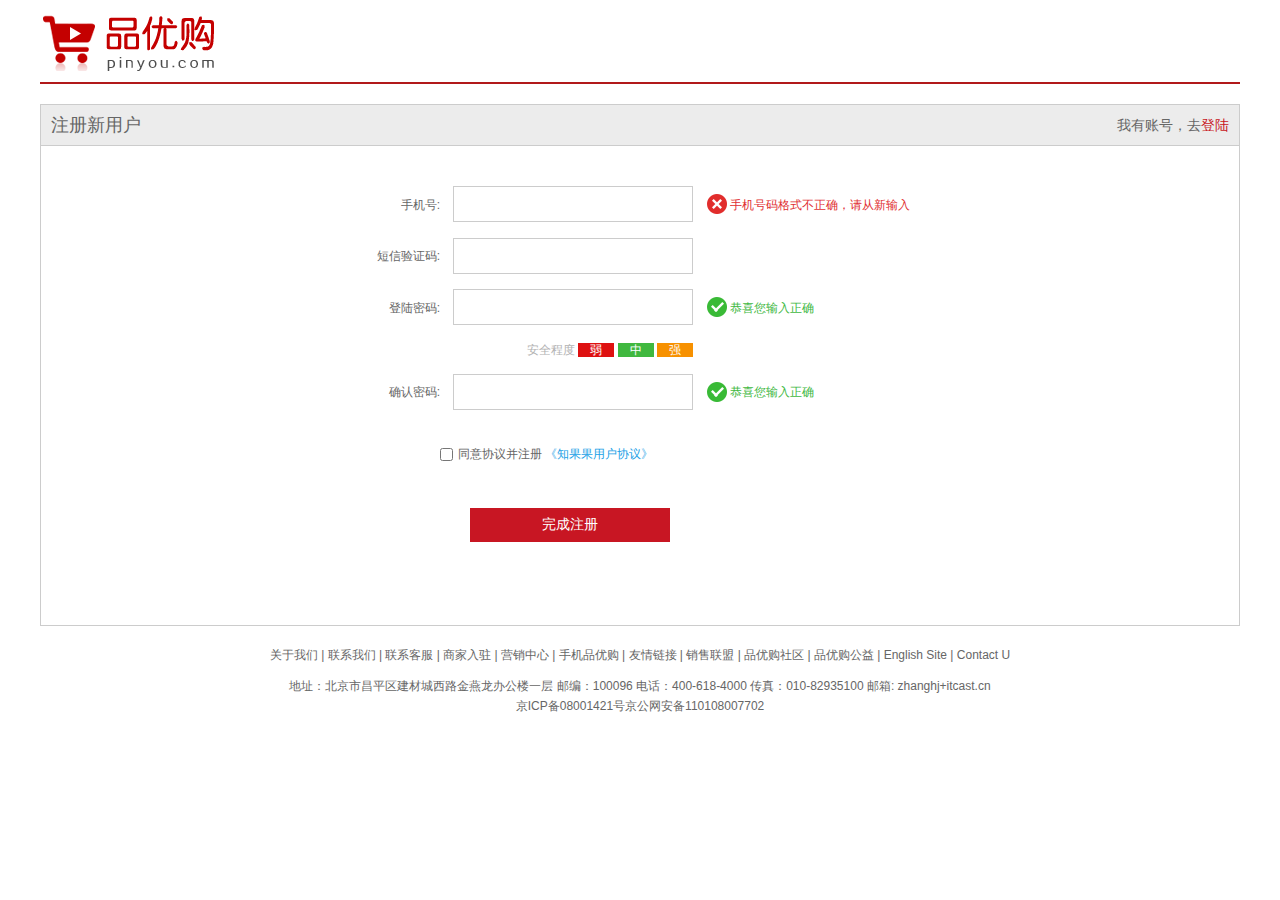
<file: register.html>
<!DOCTYPE html>
<html lang="en">
<head>
	<meta charset="UTF-8">
	<title>注册页面</title>
	<!-- 初始化css -->
	<link rel="stylesheet" href="css/base.css">
	<!-- register css文件 -->
	<link rel="stylesheet" href="css/register.css">
</head>
<body>
	<div class="w">
		<!-- header -->
		<div class="header">
			<div class="logo">
				<a href="index.html">
				   <img src="img/logo.png" alt="">
				</a>
			</div>
		</div>
		<!-- registerarea -->
		<div class="registerarea">
			<h3>
				注册新用户
				<em>
					我有账号，去<a href="login.html">登陆</a>
				</em>
			</h3>
			<div class="reg_form">
				
			    <form action="demo.php">
			    	<ul>
					<li>
						<label for="tel">手机号:</label>
						<input type="text" class="inp" id="tel">
						<span class="error">		
							<i class="error_icon"></i>
						手机号码格式不正确，请从新输入  
						</span>
					</li>
					<li>
						<label for="">短信验证码:</label>
						<input type="text" class="inp">
					
					</li>
					<li>
						<label for="">登陆密码:</label>
						<input type="text" class="inp">
						<span class="success">		
							<i class="success_icon"></i>
						恭喜您输入正确  
						</span>
					</li>
					<li class="safe">
						安全程度 
						<em class="ruo">弱</em>
						<em class="zhong">中</em>
						<em class="qiang">强</em>	
					</li>

					<li>
						<label for="">确认密码:</label>
						<input type="text" class="inp">
						<span class="success" >		
							<i class="success_icon"></i>
						恭喜您输入正确  
						</span>
					</li>
					<li class="agree">  

					  <input type="checkbox" >同意协议并注册
					  <a href="#">《知果果用户协议》</a>
					</li>
					<li>
						<input type="submit" value="完成注册" class="over">
					</li>
				</ul>
			    </form>
				
			</div>
		</div>
		<div class="footer">
			<p class="links">
				关于我们  |  联系我们  |  联系客服  |  商家入驻  |  营销中心  |  手机品优购  |  友情链接  |  销售联盟  |  品优购社区  |  品优购公益  |  English Site  |  Contact U
			</p>

			<p class="copyright">
				地址：北京市昌平区建材城西路金燕龙办公楼一层 邮编：100096 电话：400-618-4000 传真：010-82935100 邮箱: zhanghj+itcast.cn <br>
京ICP备08001421号京公网安备110108007702
			</p>
		</div>
	</div>
</body>
</html>
</file>
<file: css/base.css>
﻿/*清除元素默认的内外边距  */
* {
    margin: 0;
    padding: 0
}
/*让所有斜体 不倾斜*/
em,
i {
    font-style: normal;
}
/*去掉列表前面的小点*/
li {
    list-style: none;
}
/*图片没有边框   去掉图片底侧的空白缝隙*/
img {
    border: 0;  /*ie6*/
    vertical-align: middle;
}
/*让button 按钮 变成小手*/
button {
    cursor: pointer;
}
/*取消链接的下划线*/
a {
    color: #666;
    text-decoration: none;
}

a:hover {
    color: #e33333;
}

button,
input {
    font-family: 'Microsoft YaHei', 'Heiti SC', tahoma, arial, 'Hiragino Sans GB', \\5B8B\4F53, sans-serif;
    /*取消轮廓线 蓝色的*/
    outline: none;
}

body {
    background-color: #fff;
    font: 12px/1.5 'Microsoft YaHei', 'Heiti SC', tahoma, arial, 'Hiragino Sans GB', \\5B8B\4F53, sans-serif;
    color: #666
}

.hide,
.none {
    display: none;
}
/*清除浮动*/
.clearfix:after {
    visibility: hidden;
    clear: both;
    display: block;
    content: ".";
    height: 0
}

.clearfix {
    *zoom: 1
}
</file>
<file: css/common.css>
/*公共样式*/
.fl {
	float: left;
}
.fr {
	float: right;
}
@font-face {
    font-family: 'icomoon';
    src:  url('../fonts/icomoon.eot?7kkyc2');
    src:  url('../fonts/icomoon.eot?7kkyc2#iefix') format('embedded-opentype'),
    url('../fonts/icomoon.ttf?7kkyc2') format('truetype'),
    url('../fonts/icomoon.woff?7kkyc2') format('woff'),
    url('../fonts/icomoon.svg?7kkyc2#icomoon') format('svg');
  font-weight: normal;
  font-style: normal;
}
.fr .icomoon {
	font-family: 'icomoon';
	font-size: 16px;
	line-height: 26px;
}
/*版心*/
.w {
	width: 1200px;
	margin: 0 auto;
}
.style-red {
	color: #c81623;
}
.spacer {
	width: 1px;
	height: 12px;
	background-color: #666;
	margin: 9px 12px 0;
}
/*顶部快捷导航*/
.shortcut {
	height: 31px;
	background-color: #f1f1f1;
	line-height: 31px;
}
.shortcut li {
	float: left;
}
/*header区域*/
.header {
	position: relative;
	height: 105px;
}
.logo {
	position: absolute;
	top: 25px;
	left: 0;
	width: 175px;
	height: 56px;
}
.logo a {
	display: block;
	/*overflow: hidden;*/
	width: 175px;
	height: 56px;
	background: url(../img/logo.png) no-repeat;
	/*text-indent: -999px;*/
	font-size: 0;
}
.search {
	position: absolute;
	top: 25px;
	left: 348px;
}
.text {
	float: left;
	width: 445px;
	height: 32px;
	border: 2px solid #b1191a;
	padding-left: 10px;
	color: #ccc;
}
.btn {
	float: left;
	width: 82px;
	height: 36px;
	background-color: #b1191a;
	border: 0;
	font-size: 16px;
	color: #fff;
}
.hotwrods {
	position: absolute;
	top: 65px;
	left: 348px;
}
.hotwrods a {
	margin: 0 10px;
}
.shopcar {
	position: absolute;
	top:25px;
	right: 64px;
	width: 138px;
	height: 34px;
	border: 1px solid #dfdfdf;
	background-color: #f7f7f7;
	line-height: 34px;
	text-align: center;
}
.car {
	font-family: 'icomoon';
	color: #da5555;
}
.arrow {
	font-family: 'icomoon';
	margin-left: 5px;
}
.count {
	position: absolute;
	top: -5px;
	/*应该是左侧对齐 文字才能往右走显示*/
	left: 100px;
	background-color: #e60012;
	height: 14px;
	padding: 0 3px;
	line-height: 14px;
	color: #fff;
	/*border-radius: 左上角 右上角  右下角  左下角;*/
	border-radius: 7px 7px 7px 0;
}
/*nav start*/
.nav {
	height: 45px;
	border-bottom: 2px solid #b1191a;
}
.dropdown {
	width: 209px;
	height: 45px;
}
.dropdown .dt {
	height: 100%;
	background-color: #b1191a;
	font-size: 16px;
	color: #fff;
	text-align: center;
	line-height: 45px;
}
.dropdown .dd {
	position: relative;
	z-index: 1000;
	height: 465px;
	background-color: #c81623;
	margin-top: 2px;

} 

.menu_item:hover {
	background-color: #fff;
}
/*鼠标经过li 里面的 a变颜色*/
.menu_item:hover a {
	color: #c81623;
}

.menu_item {
	height: 31px;
	line-height: 31px;
	margin-left: 1px;
	padding: 0 10px;
	transition: all .5s;
}
.menu_item:hover {
	padding-left: 20px;
}
.menu_item a {
	font-size: 14px;
	color: #fff;
}
.menu_item i {
	float: right;
	font-family: 'icomoon';
	font-size: 18px;
	color: #fff;
}
.navitems {
	margin-left: 10px;
}
.navitems li {
	float: left;
}
.navitems li a {
	display: block;
	height: 45px;
	padding: 0 25px;
	line-height: 45px;
	font-size: 16px;
}
/*footer 部分*/
.footer {
	height: 386px;
	background-color: #f5f5f5;
	padding-top: 30px;
}
.mod_service {
	height: 79px;
	border-bottom: 1px solid #ccc;
}

.mod_service li {
	float: left;
	width: 240px;
	height: 79px;

}
.mod-service-icon {
	/*浮动的盒子 可以直接给大小的 不需要转换*/
	float: left;
	width: 50px;
	height: 50px;
	margin-left: 35px;
	background: url(../img/icons.png) no-repeat;
}
.mod_service_zheng {
	background-position: -253px -3px;	
}
.mod_service_tit {
	float: left;
	margin-left: 5px;
}
.mod_service_tit h5 {
	margin: 5px 0;
}
.mod_service_kuai {
	background-position: -255px -54px;
}
.mod_service_bao {
	background-position: -257px -105px;
}
.mod_help {
	height: 187px;
	border-bottom: 1px solid #ccc;
}
.mod_help_item {
	float: left;
	width: 150px;
	padding: 20px 0 0 50px;
}
.mod_help_item dt {
	height: 25px;
	font-size: 16px;
}
.mod_help_item dd {
	height: 22px;
}
.mod_help_app dt,
.mod_help_app p {
	padding-left: 15px;
}
.mod_help_app img {
	margin: 7px 0;
}
.mod_copyright {
	text-align: center;
}
.mod_copyright_links {
	margin: 20px 0 15px 0;
}
.mod_copyright_info {
	line-height: 18px;
}
</file>
<file: css/index.css>
/*这个文件里面放的是 首页的样式*/
.main-ad {
	position: relative;
}
.ad-l {
	width: 250px;
	height: 480px;
	position: absolute;
	top: 0;
	left: -250px;
	cursor: pointer;
}
.ad-r {
	position: absolute;
	top: 0;
	left: 250px;
	z-index: 9999999;
	width: 0;
	transition: width .5s;
	height: 480px;
	background: url(../upload/ad-r.jpg) no-repeat;
}
.ad-l:hover .ad-r{
	width: 990px;
}
.main {
	width: 980px;
	height: 455px;
	margin-left: 219px;
	margin-top: 10px;
}
.focus {
	position: relative;
	width: 720px;
	height: 455px;

	overflow: hidden;
}
.focus ul {
	position: absolute;
	width: 7000px;
}
.focus ul li {
	float: left;
}
.arrow-l,
.arrow-r {
	position: absolute;
	z-index: 10;
	top: 50%;
	margin-top: -20px;
	width: 24px;
	height: 40px;
	background: rgba(0, 0, 0, .3);
	text-align: center;
	line-height: 40px;
	color: #fff;
	font-family: 'icomoon';
	font-size: 18px;
}
.arrow-r {
	right: 0;
}
.circle {
	position: absolute;
	bottom: 10px;
	left: 50px;
}
.circle li {
	float: left;
	width: 8px;
	height: 8px;
	/*background-color: #fff;*/
	border: 2px solid rgba(255, 255, 255, 0.5);
	margin: 0 3px;
	border-radius: 50%;
	/*鼠标经过显示小手*/
	cursor: pointer;

}
.current {
	background-color: #fff;
}
.newsflash {
	width: 250px;
	height: 455px;
}
.news {
	height: 163px;
	border: 1px solid #ccc;
}
.news-hd {
	height: 32px;
	/*dotted 点线  dashed  虚线*/
	border-bottom: 1px dotted #ccc;
	padding:0  15px;
	font-size: 14px;
	line-height: 32px;

}
.news-hd a {
	float: right;
	font-size: 12px;
	font-family: 'icomoon';
}
.news-bd {
	padding: 10px 0 0 15px;
}
.news-bd li {
	height: 23px;
}
.lifeservice {
	overflow: hidden;
	height: 208px;
	border: 1px solid #ccc;
	border-top: none;
}
.lifeservice ul {
	width: 252px;
}
.lifeservice li {
	position: relative;
	float: left;
	width: 62px;
	height: 70px;
	border-right: 1px solid #ccc;
	border-bottom: 1px solid #ccc;
}
.lifeservice li a {
	display: block;
	/* overflow: hidden; 解决i 引起的 外边距塌陷合并的问题*/
	overflow: hidden;
	height: 100%;
}
.lifeservice li p {
	text-align: center;
}
.hot {
	position: absolute;
	right: 0;
	top: 0;
	width: 12px;
	height: 15px;
	background: url(../img/jian.jpg) no-repeat;
}
.service_ico {
	display: block;
	width: 24px;
	height: 24px;
	background: url(../img/icons.png) no-repeat;
	margin: 10px auto;
}
.service_ico_huafei {
	background-position: -17px -16px;
}
.service_ico_feiji {
	width: 26px;
	background-position: -78px -16px;
}
.bargain {
	height: 75px;
	margin-top: 5px;
}
/*推荐模块*/
.recommend {
	height: 163px;
	margin-top: 10px;
}
.recom-hd {
	width: 200px;
	height: 163px;
	background-color: #5c5251;
	text-align: center;
}
.recom-hd img {
	margin: 30px 0 10px 0;
}
.recom-hd h3 {
	font-size: 18px;
	color: #fff;
	font-weight: normal;
}
.recom-bd {
	width: 1000px;
	height: 163px;
	background-color: #ebebeb;
}
.recom-bd li {
	float: left;
	width: 249px;
	height: 145px;
	border-right: 1px solid #ccc;
    margin-top: 10px;
}
.recom-bd .last {
	border-right: 0;
}
/*floor 楼层区*/
.box-hd {
	height: 30px;
	border-bottom: 2px solid #c81623;
	margin-top: 25px;
}
.box-hd h3 {
	float: left;
	font-size: 18px;
	color: #c81623;
}
.tab-list {
	float: right;
	line-height: 30px;
}
.tab-list li {
	float: left;
}
.tab-list li a {
	margin: 0 15px;
}
.box-bd {
	height: 360px;
}
.w209 {
	width: 209px;
	background-color: #f9f9f9;
}
.w329 {
	width: 329px;
}
.w219 {
	width: 219px;
	border-right: 1px solid #ccc;
}
.w220 {
	width: 220px;
	border-right: 1px solid #ccc;	
}
.tab-con li {
	float: left;
	height: 360px;
}
.tab-con-item {
	border-bottom: 1px solid #ccc;
}
.tab-con-list {
	overflow: hidden;
	margin-bottom: 15px;
}
.tab-con-list li {
	width: 86px;
	height: 32px;
	line-height: 32px;
	border-bottom: 1px solid #ccc;
	margin-left: 10px;
	text-align: center;
}
.box-bd li {
	overflow: hidden;
}
.box-bd img {
	/*过渡写到本身上， 谁做动画，给谁加*/
	transition: all .2s;
}
/*我们鼠标经过图片 往右走 8px*/
.box-bd img:hover {
	margin-left: 8px;
}
/*电梯导航*/
.fixedtool {
	position: fixed;
	top: 100px;
	left: 50%;
	margin-left: 610px;
	width: 66px;
	background-color: #fff;
}
.fixedtool li {
	height: 32px;
	line-height: 32px;
	text-align: center;
	font-size: 12px;
	border-bottom: 1px solid #ccc;
	cursor: pointer;
}
.fixedtool .current {
	background-color: #c81623;
	color: #fff;
}
</file>
<file: css/style.css>
*{
	margin: 0;
	padding: 0;
}
.banner{
	position: relative;
	overflow: hidden;
}
.banner-view{
	position: relative;
	height: 100%;
	z-index: 999;
	background-color: #090b22;
	background-repeat: no-repeat;
}
.banner-view i{
	position: relative;
	display: block;
	float: left;
	background-repeat: no-repeat;
}
.banner-btn{
	position: absolute;
	width: 100%;
	height: 0;
	top: 45%;
	font-family: "宋体";
	font-size: 20px;
	z-index: 1000;
}
.banner-btn span{
	display: block;
	float: left;
	width: 50px;
	line-height: 50px;
	text-align: center;
	background-color: rgba(0,0,0,0.7);
	color: #74dcff;
	cursor: pointer;
	font-weight: 800;
	background-image: 
}
.banner-btn span:hover{
	background-color: rgba(0,0,0,0.6);
}
.banner-btn span + span{
	float: right;
}
.banner-number{
	position: absolute;
	bottom: 35px;
	width: 100%;
	height: 0;
	font-size: 0;
	text-align: center;
	z-index: 1000;
}
.banner-number > *{
	display: inline-block;
	border: 2px solid #fff;
	border-radius: 50%;
	margin: 0 8px;
	width: 10px;
	height: 10px;
	background-color: #00c3ff;
	cursor: pointer;
}
.banner-number  > *:hover,
.banner-number  > *.on{
	background-color: #ffc300;
}
.banner-progres{
	width: 100%;
	position: absolute;
	bottom: 0;
	height: 3px;
	z-index: 1000;
}
.banner-progres i{
	position: absolute;
	left: 0;
	top: 0;
	border-radius: 3px;
	display: block;
	height: 100%;
	width: 0;
}
</file>
<file: css/detail.css>
.block {
	display: block;
}
.none {
	display: none;
}

/*详情页的样式文件*/
.de_container {
	margin-top: 20px;
}
.crumb_wrap {
	height: 25px;
}
.crumb_wrap a {
	margin-right: 10px;
}
.preview_wrap {
	position: relative;
	width: 452px;
	height: 590px;
}
.preview_img {
	position: relative;
	height: 450px;
	border: 1px solid #ccc;
	cursor: move;
}
.preview_list {
	position: relative;
	height: 60px;
	margin-top: 60px;
}
.mask {
	position: absolute;
	top: 0;
	left: 0;
	width: 300px;
	height: 300px;
	background-color: #FEDE4F;
	opacity: .5;
	display: none;

}
.bigBox {
	position: absolute;
	width: 532px;
	height: 532px;
	border: 1px solid #e4e4e4;
	overflow: hidden;
	top: 0;
	left: 0;
	left: 451px;
	z-index: 20;
	display: none;
}
.bigBox_img {
	position: absolute;
}
.list_item {
	width: 320px;
	height: 60px;
	margin: 0 auto;
}
.list_item li {
	float: left;
	width: 56px;
	height: 56px;
	border: 2px solid transparent;
	margin: 0 2px;
}
.list_item li.current {
	border-color: #c81623;
}
.arrow_prev,
.arrow_next {
	position: absolute;
	top: 15px;
	width: 22px;
	height: 32px;
	background-color: purple;
}
.arrow_prev {
	left: 0;
	background: url(../img/arrow-prev.png) no-repeat;
}
.arrow_next {
	right: 0;
	background: url(../img/arrow-next.png) no-repeat;
}
.itemInfo_wrap {
	width: 718px;
}
.sku_name {
	height: 30px;
	font-size: 16px;
	font-weight: 700;
}
.news {
	height: 32px;
	color: #e12228;
}
.summary dl {
	overflow: hidden;
}
.summary dt,
.summary dd {
	float: left;
}
.summary dt {
	width: 60px;
	padding-left: 10px;
	line-height: 36px;
}
.summary_price ,
.summary_promotion {
	position: relative;
	padding: 10px 0;
	background-color: #fee9eb;
}
.price {
	font-size: 24px;
	color: #e12228;
}
.summary_price a {
	color: #c81623;
}
.remark {
	position: absolute;
	right: 10px;
	top: 20px;
}
.summary_promotion {
	padding-top: 0;
}
.summary_promotion dd {
	width: 450px;
	line-height: 36px;
}
.summary_promotion em {
	display: inline-block;
	width: 40px;
	height: 22px;
	background-color: #c81623;
	text-align: center;
	line-height: 22px;
	color: #fff;
}
.summary_support dd {
	line-height: 36px;
}
.choose_color a {
	display: inline-block;
	width: 80px;
	height: 41px;
	background-color: #f7f7f7;
	border: 1px solid #ededed;
	text-align: center;
	line-height: 41px;
}
.summary a.current {
	border-color: #c81623;
}
.choose_version  {
	margin: 10px 0;
}
.choose_version a,
.choose_type a {
	display: inline-block;
	height: 32px;
	padding: 0 12px;
	background-color: #f7f7f7;
	border: 1px solid #ededed;
	text-align: center;
	line-height: 32px;
}
.choose_btns {
	margin-top: 20px;
}
.choose_amount {
	position: relative;
	float: left;
	width: 50px;
	height: 46px;
	background-color: pink;
}
.choose_amount input {
	width: 33px;
	height: 44px;
	border: 1px solid #ccc;
	text-align: center;
}
.add,
.reduce {
	position: absolute;
	right: 0;
	width: 15px;
	height: 22px;
	border: 1px solid #ccc;
	background-color: #f1f1f1;
	text-align: center;
	line-height: 22px;
}
.add {
	top: 0;
	
}
.reduce {
	bottom: 0;
	/*禁止鼠标样式*/
	cursor: not-allowed;   /* pointer  小手  move  移动  */
}
.addcar {
	float: left;
	width: 142px;
	height: 46px;
	background-color: #c81623;
	text-align: center;
	line-height: 46px;
	font-size: 18px;
	color: #fff;
	margin-left: 10px;
	font-weight: 700;
}
.product_detail {
	margin-bottom: 50px;
}
.aside {
	width: 208px;
	border: 1px solid #ccc;
}
.tab_list {
	overflow: hidden;
	height: 34px;
}
/*把背景颜色 底边框都给 li*/
.tab_list li {
	float: left;
	background-color: #f1f1f1;
	border-bottom: 1px solid #ccc;
	height: 33px;
	text-align: center;
	line-height: 33px;
	cursor: pointer;
}
/*鼠标单击 li 变化样式   背景变白色 去掉下边框 文字变颜色*/
.tab_list .current {
	background-color: #fff;
	border-bottom: 0;
	color: red;
}
.first_tab {
	width: 104px;
}
.second_tab {
	width: 103px;
	border-left: 1px solid #ccc;
}
.tab_con {
	padding: 0 10px;
}
.tab_con li {
	border-bottom: 1px solid #ccc;
}
.tab_con li h5 {
	/*超出的文字省略号显示*/
	white-space: nowrap;
	overflow: hidden;
	text-overflow: ellipsis;
	font-weight: 400;
}
.aside_price {
	font-weight: 700;
	margin: 10px 0;
}
.as_addcar {
	display: block;
	width: 88px;
	height: 26px;
	border: 1px solid #ccc;
	background-color: #f7f7f7;
	margin: 10px auto;
	text-align: center;
	line-height: 26px;
}
.detail {
	width: 978px;
}
.detail_tab_list {
	height: 39px;
	border: 1px solid #ccc;
	background-color: #f1f1f1;
}
.detail_tab_list li {
	float: left;
	height: 39px;
	line-height: 39px;
	padding: 0 20px;
	text-align: center;
	cursor: pointer;
}
.detail_tab_list .current {
	background-color: #c81623;
	color: #fff;
}
.item_info {
	padding: 20px 0 0 20px;
}
.item_info li {
	line-height: 22px;
}
.more {
	float: right;
	font-weight: 700;
	font-family: 'icomoon';
}
</file>
<file: css/list.css>
/*列表页面的css*/
.sk {
	position: absolute;
	top: 40px;
	left: 185px;
	height: 32px;
	border-left: 1px solid  #b1191a;
	padding: 5px 0 0 15px;
}
.sk_list li {
	float: left;
	line-height: 45px;
	margin: 0 30px;
}
.sk_list li a {
	font-size: 16px;
	color: #000;
	font-weight: 700;

}
.sk_list li a:hover {
	color: #c81523;
}
.sk_con li {
	float: left;
	line-height: 45px;
	margin: 0 20px;
}
.sk_con li a {
	font-size: 14px;
	font-weight: 700;
	font-family: 'icomoon';
}
/*列表页内容区域?*/
.sk_bd {
	margin-top: 25px;
}
.sk_bd ul {
	width: 1212px;
}
.sk_goods {
	position: relative;
	float: left;
	width: 288px;
	height: 458px;
	border: 1px solid transparent;
	margin: 0  12px 15px 0;
	overflow: hidden;
	transition: all .5s;
}
.sk_goods img {
	margin-bottom: 15px;
	transition: all .5s;
}
.sk_goods:hover {
	border: 1px solid #e12228;
}
.sk_goods_title {
	font-size: 14px;
	color: #666;
	font-weight: normal;
	padding: 10px;
	margin-bottom: 15px;
	transition: all .5s;
}
.sk_goods_price {
	padding: 0 10px;
	margin-bottom: 15px;
	transition: all .5s;
}
.sk_goods_price em {
	font-size: 22px;
	color: #e60012;
}
.sk_goods_price del {
	font-size: 14px;
	font-weight: 700;
	color: #a4a4a4;
}
.sk_goods_progress {
	padding: 0 10px;
}
.bar {
	display: inline-block;
	width: 130px;
	height: 10px;
	border: 1px solid #b1191a;
	vertical-align: middle;
	margin: 0 5px;
	border-radius: 5px;
}
.bar_in {
	width: 87%;
	height: 10px;
	background-color: #f24349;
}
.sk_goods_progress em,
.sk_goods_progress i {
	color: #f24349;
}
.sk_goods_buy {
	position: absolute;
	bottom: -50px;
	width: 100%;
	height: 50px;
	background-color: #b1191a;
	color: #fff;
	text-align: center;
	line-height: 50px;
	font-size: 20px;
	transition: all .5s;
}
.sk_goods:hover .sk_goods_buy {
	bottom: 0;
}
.sk_goods:hover .sk_goods_price {
	margin-bottom: 0;
}
.sk_goods:hover .sk_goods_title {
	margin-bottom: 0;
}
.sk_goods:hover img {
	margin-bottom: 0;
	margin-top: -5px;
}
.page {
	margin: 40px 0;
	/*里面的文字内容  行内块 行内元素 都可以水平居中对齐*/
	text-align: center;
}
.page_num a {
	display: inline-block;
	width: 36px;
	height: 36px;
	line-height: 36px;
	border: 1px solid #ccc;
	background-color: #f7f7f7;
}
.page_num .pn_prev,
.page_num .pn_next {
	width: 83px;
}
.page_num .dotted ,
.page_num .current {
	border: 1px solid transparent;
	background-color: transparent;
}
.page_skip input {
	width: 46px;
	height: 36px;
	border: 1px solid #ccc;
	text-align: center;
	/*过渡写在本身上 谁做动画，给谁加*/
	transition: all 0.3s;
}
/*表单获得焦点后 */
.page_skip input:focus {
	width: 88px;
	border: 1px solid skyblue;
}
.page_skip button {
	width: 54px;
	height: 36px;
	border: 1px solid #ccc;
	background-color: #f7f7f7;
}
</file>
<file: css/register.css>
.w {
	width: 1200px;
	margin: auto;
}
.header {
	height: 82px;
	border-bottom: 2px solid #b1191a;
}
.logo {
	padding-top: 15px;
}
.registerarea {
	height: 520px;
	border: 1px solid #ccc;
	margin-top: 20px;
}
.registerarea h3 {
	height: 40px;
	border-bottom: 1px solid #ccc;
	background-color: #ececec;
	padding: 0  10px;
	font-weight: 400;
	line-height: 40px;
	font-size: 18px;
}
.registerarea h3 em {
	float: right;
	font-size: 14px;
}
.registerarea a {
	color: #c81623;
}
.reg_form {
	width: 600px;
	height: 400px;
	margin: 40px auto 0;
}
.reg_form li {
	margin-bottom: 15px;
}
.reg_form label {
	display: inline-block;
	width: 100px;
	height: 36px;
	line-height: 36px;
	text-align: right;
}
.inp {
	width: 238px;
	height: 34px;
	border: 1px solid #ccc;
	margin-left: 10px;
} 
.error {
	color: #df3033;
	margin-left: 10px;
}
.error_icon,
.success_icon {
	display: inline-block;
	width: 20px;
	height: 20px;
	background: url(../img/error.png) no-repeat;
	vertical-align: middle;
	margin-top: -2px;
}
.success {
	color: #40b83f;
	margin-left: 10px;
}
.success_icon {
	background-image: url(../img/success.png);
}
.safe {
	padding-left: 187px;
	color: #b2b2b2;
}
.safe em {
	padding: 0 12px;
	color: #fff;
}
.ruo {
	background-color: #de1111;
}

.zhong {
	background-color: #40b83f;
}

.qiang {
	background-color: #f79100;
}
.agree {
	padding-top: 20px;
	padding-left: 100px;
}
.agree  input {
	vertical-align: middle;
	margin-right: 5px;
}
.agree  a {
	color: #1ba1e6;
}
.over {
	width: 200px;
	height: 34px;
	background-color: #c81623;
	margin: 30px 0 0 130px;
	border: none;
	color: #fff;
	font-size: 14px;

}
.footer {
	height: 120px;
	text-align: center;
}
.links {
	margin-top: 20px;
	height: 30px;
}
.copyright {
	line-height: 20px;
}
</file>
